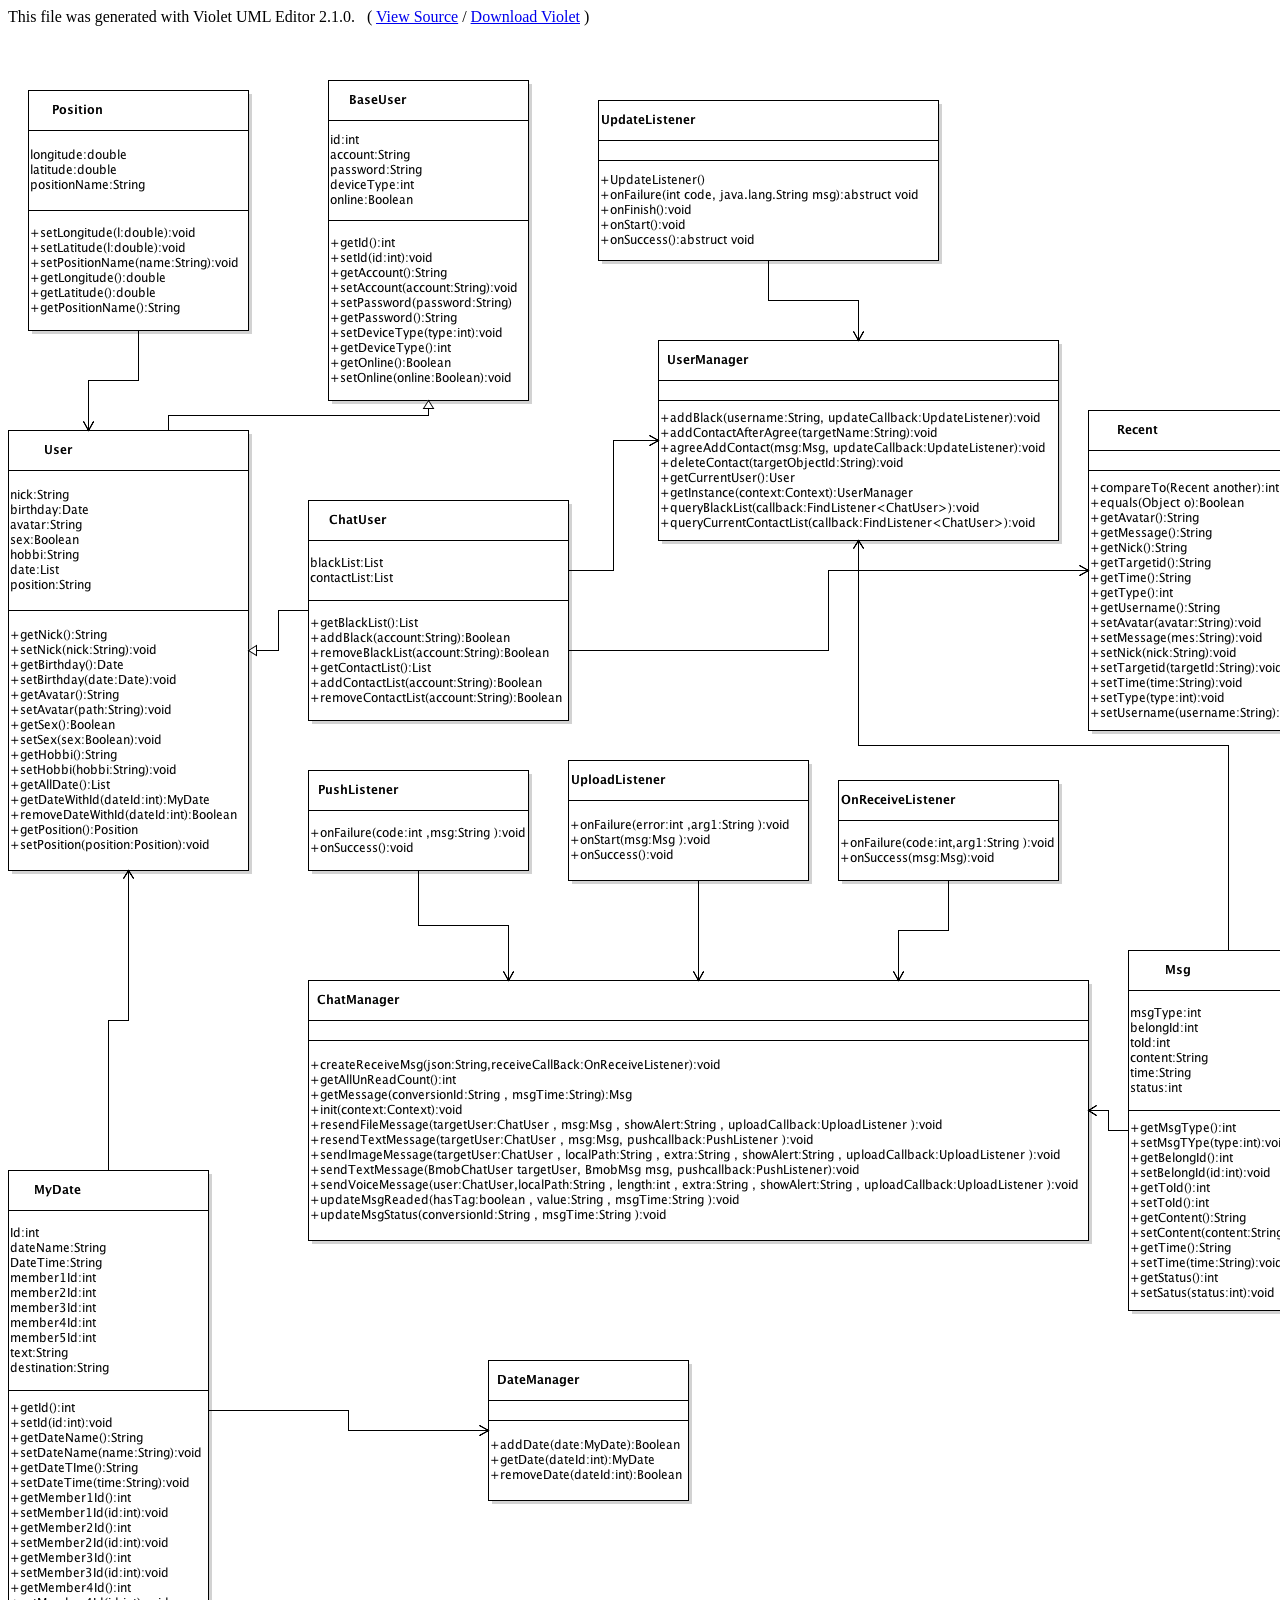
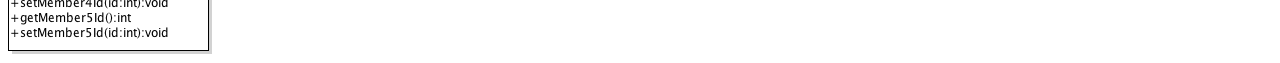
<file: doc of project/软件开发实践类图.class.violet.html>
<HTML>
<HEAD>
<META name="description"
	content="Violet UML Editor cross format document" />
<META name="keywords" content="Violet, UML" />
<META charset="UTF-8" />
<SCRIPT type="text/javascript">
	function switchVisibility() {
		var obj = document.getElementById("content");
		obj.style.display = (obj.style.display == "block") ? "none" : "block";
	}
</SCRIPT>
</HEAD>
<BODY>
	This file was generated with Violet UML Editor 2.1.0.
	&nbsp;&nbsp;(&nbsp;<A href=# onclick="switchVisibility()">View Source</A>&nbsp;/&nbsp;<A href="http://sourceforge.net/projects/violet/files/violetumleditor/" target="_blank">Download Violet</A>&nbsp;)
	<BR />
	<BR />
	<SCRIPT id="content" type="text/xml"><![CDATA[<ClassDiagramGraph id="1">
  <nodes id="2">
    <ClassNode id="3">
      <children id="4"/>
      <location class="Point2D.Double" id="5" x="380.0" y="10.0"/>
      <id id="6" value="8d531695-c6f9-4bfd-b2e4-ebd930ab6e94"/>
      <revision>1</revision>
      <backgroundColor id="7">
        <red>255</red>
        <green>255</green>
        <blue>255</blue>
        <alpha>255</alpha>
      </backgroundColor>
      <borderColor id="8">
        <red>0</red>
        <green>0</green>
        <blue>0</blue>
        <alpha>255</alpha>
      </borderColor>
      <textColor reference="8"/>
      <name id="9" justification="1" size="3" underlined="false">
        <text>BaseUser</text>
      </name>
      <attributes id="10" justification="0" size="4" underlined="false">
        <text>id:int
account:String
password:String
deviceType:int
online:Boolean
</text>
      </attributes>
      <methods id="11" justification="0" size="4" underlined="false">
        <text>+getId():int
+setId(id:int):void
+getAccount():String
+setAccount(account:String):void
+setPassword(password:String)
+getPassword():String
+setDeviceType(type:int):void
+getDeviceType():int
+getOnline():Boolean
+setOnline(online:Boolean):void</text>
      </methods>
    </ClassNode>
    <ClassNode id="12">
      <children id="13"/>
      <location class="Point2D.Double" id="14" x="60.0" y="360.0"/>
      <id id="15" value="09a8fe24-6fc8-4609-826c-67dd2d1800a1"/>
      <revision>1</revision>
      <backgroundColor reference="7"/>
      <borderColor reference="8"/>
      <textColor reference="8"/>
      <name id="16" justification="1" size="3" underlined="false">
        <text>User</text>
      </name>
      <attributes id="17" justification="0" size="4" underlined="false">
        <text>nick:String
birthday:Date
avatar:String
sex:Boolean
hobbi:String
date:List
position:String</text>
      </attributes>
      <methods id="18" justification="0" size="4" underlined="false">
        <text>+getNick():String
+setNick(nick:String):void
+getBirthday():Date
+setBirthday(date:Date):void
+getAvatar():String
+setAvatar(path:String):void
+getSex():Boolean
+setSex(sex:Boolean):void
+getHobbi():String
+setHobbi(hobbi:String):void
+getAllDate():List
+getDateWithId(dateId:int):MyDate
+removeDateWithId(dateId:int):Boolean
+getPosition():Position
+setPosition(position:Position):void</text>
      </methods>
    </ClassNode>
    <ClassNode id="19">
      <children id="20"/>
      <location class="Point2D.Double" id="21" x="360.0" y="430.0"/>
      <id id="22" value="ece5af74-f679-47a9-85d9-6662f256f8b7"/>
      <revision>1</revision>
      <backgroundColor reference="7"/>
      <borderColor reference="8"/>
      <textColor reference="8"/>
      <name id="23" justification="1" size="3" underlined="false">
        <text>ChatUser</text>
      </name>
      <attributes id="24" justification="0" size="4" underlined="false">
        <text>blackList:List
contactList:List</text>
      </attributes>
      <methods id="25" justification="0" size="4" underlined="false">
        <text>+getBlackList():List
+addBlack(account:String):Boolean
+removeBlackList(account:String):Boolean
+getContactList():List
+addContactList(account:String):Boolean
+removeContactList(account:String):Boolean</text>
      </methods>
    </ClassNode>
    <ClassNode id="26">
      <children id="27"/>
      <location class="Point2D.Double" id="28" x="710.0" y="270.0"/>
      <id id="29" value="9ecbf16e-8c7e-4668-baac-edf7aff35974"/>
      <revision>1</revision>
      <backgroundColor reference="7"/>
      <borderColor reference="8"/>
      <textColor reference="8"/>
      <name id="30" justification="1" size="3" underlined="false">
        <text>UserManager</text>
      </name>
      <attributes id="31" justification="0" size="4" underlined="false">
        <text></text>
      </attributes>
      <methods id="32" justification="0" size="4" underlined="false">
        <text>+addBlack(username:String, updateCallback:UpdateListener):void
+addContactAfterAgree(targetName:String):void
+agreeAddContact(msg:Msg, updateCallback:UpdateListener):void
+deleteContact(targetObjectId:String):void
+getCurrentUser():User
+getInstance(context:Context):UserManager
+queryBlackList(callback:FindListener&lt;ChatUser&gt;):void
+queryCurrentContactList(callback:FindListener&lt;ChatUser&gt;):void </text>
      </methods>
    </ClassNode>
    <ClassNode id="33">
      <children id="34"/>
      <location class="Point2D.Double" id="35" x="650.0" y="30.0"/>
      <id id="36" value="2fbfc66e-a926-409c-b482-a8edcfc5af36"/>
      <revision>1</revision>
      <backgroundColor reference="7"/>
      <borderColor reference="8"/>
      <textColor reference="8"/>
      <name id="37" justification="1" size="3" underlined="false">
        <text>UpdateListener</text>
      </name>
      <attributes id="38" justification="0" size="4" underlined="false">
        <text></text>
      </attributes>
      <methods id="39" justification="0" size="4" underlined="false">
        <text>+UpdateListener() 
+onFailure(int code, java.lang.String msg):abstruct void
+onFinish():void
+onStart():void
+onSuccess():abstruct void</text>
      </methods>
    </ClassNode>
    <ClassNode id="40">
      <children id="41"/>
      <location class="Point2D.Double" id="42" x="1180.0" y="880.0"/>
      <id id="43" value="92cb54b0-918b-4ffe-a277-0e25599bce79"/>
      <revision>1</revision>
      <backgroundColor reference="7"/>
      <borderColor reference="8"/>
      <textColor reference="8"/>
      <name id="44" justification="1" size="3" underlined="false">
        <text>Msg</text>
      </name>
      <attributes id="45" justification="0" size="4" underlined="false">
        <text>msgType:int
belongId:int
toId:int
content:String
time:String
status:int
</text>
      </attributes>
      <methods id="46" justification="0" size="4" underlined="false">
        <text>+getMsgType():int
+setMsgTYpe(type:int):void
+getBelongId():int
+setBelongId(id:int):void
+getToId():int
+setToId():int
+getContent():String
+setContent(content:String):void
+getTime():String
+setTime(time:String):void
+getStatus():int
+setSatus(status:int):void</text>
      </methods>
    </ClassNode>
    <ClassNode id="47">
      <children id="48"/>
      <location class="Point2D.Double" id="49" x="1140.0" y="340.0"/>
      <id id="50" value="a4592d80-91e2-46d3-bf45-626e0e740acf"/>
      <revision>1</revision>
      <backgroundColor reference="7"/>
      <borderColor reference="8"/>
      <textColor reference="8"/>
      <name id="51" justification="1" size="3" underlined="false">
        <text>Recent</text>
      </name>
      <attributes id="52" justification="0" size="4" underlined="false">
        <text></text>
      </attributes>
      <methods id="53" justification="0" size="4" underlined="false">
        <text>+compareTo(Recent another):int
+equals(Object o):Boolean
+getAvatar():String
+getMessage():String
+getNick():String
+getTargetid():String
+getTime():String
+getType():int
+getUsername():String
+setAvatar(avatar:String):void
+setMessage(mes:String):void
+setNick(nick:String):void
+setTargetid(targetId:String):void
+setTime(time:String):void
+setType(type:int):void
+setUsername(username:String):void</text>
      </methods>
    </ClassNode>
    <ClassNode id="54">
      <children id="55"/>
      <location class="Point2D.Double" id="56" x="360.0" y="910.0"/>
      <id id="57" value="b1eed382-747d-49b2-b563-fa41f1964d78"/>
      <revision>1</revision>
      <backgroundColor reference="7"/>
      <borderColor reference="8"/>
      <textColor reference="8"/>
      <name id="58" justification="1" size="3" underlined="false">
        <text>ChatManager</text>
      </name>
      <attributes id="59" justification="0" size="4" underlined="false">
        <text></text>
      </attributes>
      <methods id="60" justification="0" size="4" underlined="false">
        <text>+createReceiveMsg(json:String,receiveCallBack:OnReceiveListener):void 
+getAllUnReadCount():int
+getMessage(conversionId:String , msgTime:String):Msg
+init(context:Context):void
+resendFileMessage(targetUser:ChatUser , msg:Msg , showAlert:String , uploadCallback:UploadListener ):void
+resendTextMessage(targetUser:ChatUser , msg:Msg, pushcallback:PushListener ):void
+sendImageMessage(targetUser:ChatUser , localPath:String , extra:String , showAlert:String , uploadCallback:UploadListener ):void
+sendTextMessage(BmobChatUser targetUser, BmobMsg msg, pushcallback:PushListener):void
+sendVoiceMessage(user:ChatUser,localPath:String , length:int , extra:String , showAlert:String , uploadCallback:UploadListener ):void
+updateMsgReaded(hasTag:boolean , value:String , msgTime:String ):void
+updateMsgStatus(conversionId:String , msgTime:String ):void   </text>
      </methods>
    </ClassNode>
    <InterfaceNode id="61">
      <children id="62"/>
      <location class="Point2D.Double" id="63" x="890.0" y="710.0"/>
      <id id="64" value="adc3df37-b824-43ea-b436-b8565940f612"/>
      <revision>1</revision>
      <backgroundColor reference="7"/>
      <borderColor reference="8"/>
      <textColor reference="8"/>
      <name id="65" justification="1" size="3" underlined="false">
        <text>OnReceiveListener</text>
      </name>
      <methods id="66" justification="0" size="4" underlined="false">
        <text>+onFailure(code:int,arg1:String ):void
+onSuccess(msg:Msg):void</text>
      </methods>
    </InterfaceNode>
    <InterfaceNode id="67">
      <children id="68"/>
      <location class="Point2D.Double" id="69" x="620.0" y="690.0"/>
      <id id="70" value="5acb9edf-26ee-4c45-a720-c5f99765e99c"/>
      <revision>1</revision>
      <backgroundColor reference="7"/>
      <borderColor reference="8"/>
      <textColor reference="8"/>
      <name id="71" justification="1" size="3" underlined="false">
        <text>UploadListener</text>
      </name>
      <methods id="72" justification="0" size="4" underlined="false">
        <text>+onFailure(error:int ,arg1:String ):void
+onStart(msg:Msg ):void
+onSuccess():void</text>
      </methods>
    </InterfaceNode>
    <InterfaceNode id="73">
      <children id="74"/>
      <location class="Point2D.Double" id="75" x="360.0" y="700.0"/>
      <id id="76" value="e930328f-ce61-4172-8617-6c8b45ad4349"/>
      <revision>1</revision>
      <backgroundColor reference="7"/>
      <borderColor reference="8"/>
      <textColor reference="8"/>
      <name id="77" justification="1" size="3" underlined="false">
        <text>PushListener</text>
      </name>
      <methods id="78" justification="0" size="4" underlined="false">
        <text>+onFailure(code:int ,msg:String ):void
+onSuccess():void</text>
      </methods>
    </InterfaceNode>
    <ClassNode id="79">
      <children id="80"/>
      <location class="Point2D.Double" id="81" x="60.0" y="1100.0"/>
      <id id="82" value="9f4c3c1d-336a-4a93-929e-2871f5beee6b"/>
      <revision>1</revision>
      <backgroundColor reference="7"/>
      <borderColor reference="8"/>
      <textColor reference="8"/>
      <name id="83" justification="1" size="3" underlined="false">
        <text>MyDate</text>
      </name>
      <attributes id="84" justification="0" size="4" underlined="false">
        <text>Id:int
dateName:String
DateTime:String
member1Id:int
member2Id:int
member3Id:int
member4Id:int
member5Id:int
text:String
destination:String</text>
      </attributes>
      <methods id="85" justification="0" size="4" underlined="false">
        <text>+getId():int
+setId(id:int):void
+getDateName():String
+setDateName(name:String):void
+getDateTIme():String
+setDateTime(time:String):void
+getMember1Id():int
+setMember1Id(id:int):void
+getMember2Id():int
+setMember2Id(id:int):void
+getMember3Id():int
+setMember3Id(id:int):void
+getMember4Id():int
+setMember4Id(id:int):void
+getMember5Id():int
+setMember5Id(id:int):void</text>
      </methods>
    </ClassNode>
    <ClassNode id="86">
      <children id="87"/>
      <location class="Point2D.Double" id="88" x="540.0" y="1290.0"/>
      <id id="89" value="6a9b6f2d-6d5e-4098-acf3-1a9da1420fbc"/>
      <revision>1</revision>
      <backgroundColor reference="7"/>
      <borderColor reference="8"/>
      <textColor reference="8"/>
      <name id="90" justification="1" size="3" underlined="false">
        <text>DateManager</text>
      </name>
      <attributes id="91" justification="0" size="4" underlined="false">
        <text></text>
      </attributes>
      <methods id="92" justification="0" size="4" underlined="false">
        <text>+addDate(date:MyDate):Boolean
+getDate(dateId:int):MyDate
+removeDate(dateId:int):Boolean</text>
      </methods>
    </ClassNode>
    <ClassNode id="93">
      <children id="94"/>
      <location class="Point2D.Double" id="95" x="80.0" y="20.0"/>
      <id id="96" value="bbf120be-db8f-46bb-a41e-ef60274ed55e"/>
      <revision>1</revision>
      <backgroundColor reference="7"/>
      <borderColor reference="8"/>
      <textColor reference="8"/>
      <name id="97" justification="1" size="3" underlined="false">
        <text>Position</text>
      </name>
      <attributes id="98" justification="0" size="4" underlined="false">
        <text>longitude:double
latitude:double
positionName:String</text>
      </attributes>
      <methods id="99" justification="0" size="4" underlined="false">
        <text>+setLongitude(l:double):void
+setLatitude(l:double):void
+setPositionName(name:String):void
+getLongitude():double
+getLatitude():double
+getPositionName():String</text>
      </methods>
    </ClassNode>
  </nodes>
  <edges id="100">
    <InheritanceEdge id="101">
      <start class="ClassNode" reference="12"/>
      <end class="ClassNode" reference="3"/>
      <startLocation class="Point2D.Double" id="102" x="160.0" y="20.0"/>
      <endLocation class="Point2D.Double" id="103" x="70.0" y="280.0"/>
      <transitionPoints id="104"/>
      <id id="105" value="4d64d95b-d780-490a-9b37-10f6ec537dc7"/>
      <revision>1</revision>
      <bentStyle name="AUTO"/>
      <startLabel></startLabel>
      <middleLabel></middleLabel>
      <endLabel></endLabel>
    </InheritanceEdge>
    <InheritanceEdge id="106">
      <start class="ClassNode" reference="19"/>
      <end class="ClassNode" reference="12"/>
      <startLocation class="Point2D.Double" id="107" x="30.0" y="90.0"/>
      <endLocation class="Point2D.Double" id="108" x="170.0" y="160.0"/>
      <transitionPoints id="109"/>
      <id id="110" value="d2d4f852-9019-44d7-9540-aef194fc2997"/>
      <revision>1</revision>
      <bentStyle name="AUTO"/>
      <startLabel></startLabel>
      <middleLabel></middleLabel>
      <endLabel></endLabel>
    </InheritanceEdge>
    <AssociationEdge id="111">
      <start class="ClassNode" reference="33"/>
      <end class="ClassNode" reference="26"/>
      <startLocation class="Point2D.Double" id="112" x="210.0" y="140.0"/>
      <endLocation class="Point2D.Double" id="113" x="180.0" y="50.0"/>
      <transitionPoints id="114"/>
      <id id="115" value="bddd2868-fb03-446c-b6cf-9b6411a6a05a"/>
      <revision>1</revision>
      <bentStyle name="AUTO"/>
      <startLabel></startLabel>
      <middleLabel></middleLabel>
      <endLabel></endLabel>
    </AssociationEdge>
    <AssociationEdge id="116">
      <start class="ClassNode" reference="19"/>
      <end class="ClassNode" reference="26"/>
      <startLocation class="Point2D.Double" id="117" x="210.0" y="20.0"/>
      <endLocation class="Point2D.Double" id="118" x="60.0" y="130.0"/>
      <transitionPoints id="119"/>
      <id id="120" value="dc8348c2-6e97-40e1-9445-f4efa78107d0"/>
      <revision>1</revision>
      <bentStyle name="AUTO"/>
      <startLabel></startLabel>
      <middleLabel></middleLabel>
      <endLabel></endLabel>
    </AssociationEdge>
    <AssociationEdge id="121">
      <start class="ClassNode" reference="40"/>
      <end class="ClassNode" reference="26"/>
      <startLocation class="Point2D.Double" id="122" x="90.0" y="200.0"/>
      <endLocation class="Point2D.Double" id="123" x="330.0" y="70.0"/>
      <transitionPoints id="124"/>
      <id id="125" value="5e6244fe-6d7d-4781-a893-2046a8510046"/>
      <revision>1</revision>
      <bentStyle name="AUTO"/>
      <startLabel></startLabel>
      <middleLabel></middleLabel>
      <endLabel></endLabel>
    </AssociationEdge>
    <AssociationEdge id="126">
      <start class="InterfaceNode" reference="61"/>
      <end class="ClassNode" reference="54"/>
      <startLocation class="Point2D.Double" id="127" x="190.0" y="20.0"/>
      <endLocation class="Point2D.Double" id="128" x="30.0" y="50.0"/>
      <transitionPoints id="129"/>
      <id id="130" value="9c50509e-59bd-4de6-9da2-789a52a63967"/>
      <revision>1</revision>
      <bentStyle name="AUTO"/>
      <startLabel></startLabel>
      <middleLabel></middleLabel>
      <endLabel></endLabel>
    </AssociationEdge>
    <AssociationEdge id="131">
      <start class="ClassNode" reference="40"/>
      <end class="ClassNode" reference="54"/>
      <startLocation class="Point2D.Double" id="132" x="60.0" y="290.0"/>
      <endLocation class="Point2D.Double" id="133" x="240.0" y="40.0"/>
      <transitionPoints id="134"/>
      <id id="135" value="a8cae841-08d2-4cdb-b0de-c8c8bc0f3b08"/>
      <revision>1</revision>
      <bentStyle name="AUTO"/>
      <startLabel></startLabel>
      <middleLabel></middleLabel>
      <endLabel></endLabel>
    </AssociationEdge>
    <AssociationEdge id="136">
      <start class="InterfaceNode" reference="67"/>
      <end class="ClassNode" reference="54"/>
      <startLocation class="Point2D.Double" id="137" x="170.0" y="60.0"/>
      <endLocation class="Point2D.Double" id="138" x="80.0" y="120.0"/>
      <transitionPoints id="139"/>
      <id id="140" value="92320765-c3b0-4ac0-b264-45ca2c585aed"/>
      <revision>1</revision>
      <bentStyle name="AUTO"/>
      <startLabel></startLabel>
      <middleLabel></middleLabel>
      <endLabel></endLabel>
    </AssociationEdge>
    <AssociationEdge id="141">
      <start class="InterfaceNode" reference="73"/>
      <end class="ClassNode" reference="54"/>
      <startLocation class="Point2D.Double" id="142" x="160.0" y="10.0"/>
      <endLocation class="Point2D.Double" id="143" x="210.0" y="130.0"/>
      <transitionPoints id="144"/>
      <id id="145" value="c69e2ddc-ebf6-4096-a634-5c41a12b22d4"/>
      <revision>1</revision>
      <bentStyle name="AUTO"/>
      <startLabel></startLabel>
      <middleLabel></middleLabel>
      <endLabel></endLabel>
    </AssociationEdge>
    <AssociationEdge id="146">
      <start class="ClassNode" reference="19"/>
      <end class="ClassNode" reference="47"/>
      <startLocation class="Point2D.Double" id="147" x="150.0" y="140.0"/>
      <endLocation class="Point2D.Double" id="148" x="20.0" y="290.0"/>
      <transitionPoints id="149"/>
      <id id="150" value="0657a6f0-51e0-4006-8a39-9a7e66945b68"/>
      <revision>1</revision>
      <bentStyle name="AUTO"/>
      <startLabel></startLabel>
      <middleLabel></middleLabel>
      <endLabel></endLabel>
    </AssociationEdge>
    <AssociationEdge id="151">
      <start class="ClassNode" reference="79"/>
      <end class="ClassNode" reference="12"/>
      <startLocation class="Point2D.Double" id="152" x="90.0" y="70.0"/>
      <endLocation class="Point2D.Double" id="153" x="80.0" y="260.0"/>
      <transitionPoints id="154"/>
      <id id="155" value="4dce215b-a780-40a3-a874-9855a4012d21"/>
      <revision>1</revision>
      <bentStyle name="AUTO"/>
      <startLabel></startLabel>
      <middleLabel></middleLabel>
      <endLabel></endLabel>
    </AssociationEdge>
    <AssociationEdge id="156">
      <start class="ClassNode" reference="93"/>
      <end class="ClassNode" reference="12"/>
      <startLocation class="Point2D.Double" id="157" x="50.0" y="190.0"/>
      <endLocation class="Point2D.Double" id="158" x="60.0" y="50.0"/>
      <transitionPoints id="159"/>
      <id id="160" value="a951355a-f46b-480d-b11d-38ceb8a793d7"/>
      <revision>1</revision>
      <bentStyle name="AUTO"/>
      <startLabel></startLabel>
      <middleLabel></middleLabel>
      <endLabel></endLabel>
    </AssociationEdge>
    <AssociationEdge id="161">
      <start class="ClassNode" reference="79"/>
      <end class="ClassNode" reference="86"/>
      <startLocation class="Point2D.Double" id="162" x="90.0" y="270.0"/>
      <endLocation class="Point2D.Double" id="163" x="90.0" y="80.0"/>
      <transitionPoints id="164"/>
      <id id="165" value="20cc633f-5450-46c7-add0-1c651a023cf8"/>
      <revision>1</revision>
      <bentStyle name="AUTO"/>
      <startLabel></startLabel>
      <middleLabel></middleLabel>
      <endLabel></endLabel>
    </AssociationEdge>
  </edges>
</ClassDiagramGraph>]]></SCRIPT>
	<BR />
	<BR />
	<IMG alt="embedded diagram image" src="[data-uri]" />
</BODY>
</HTML>
</file>
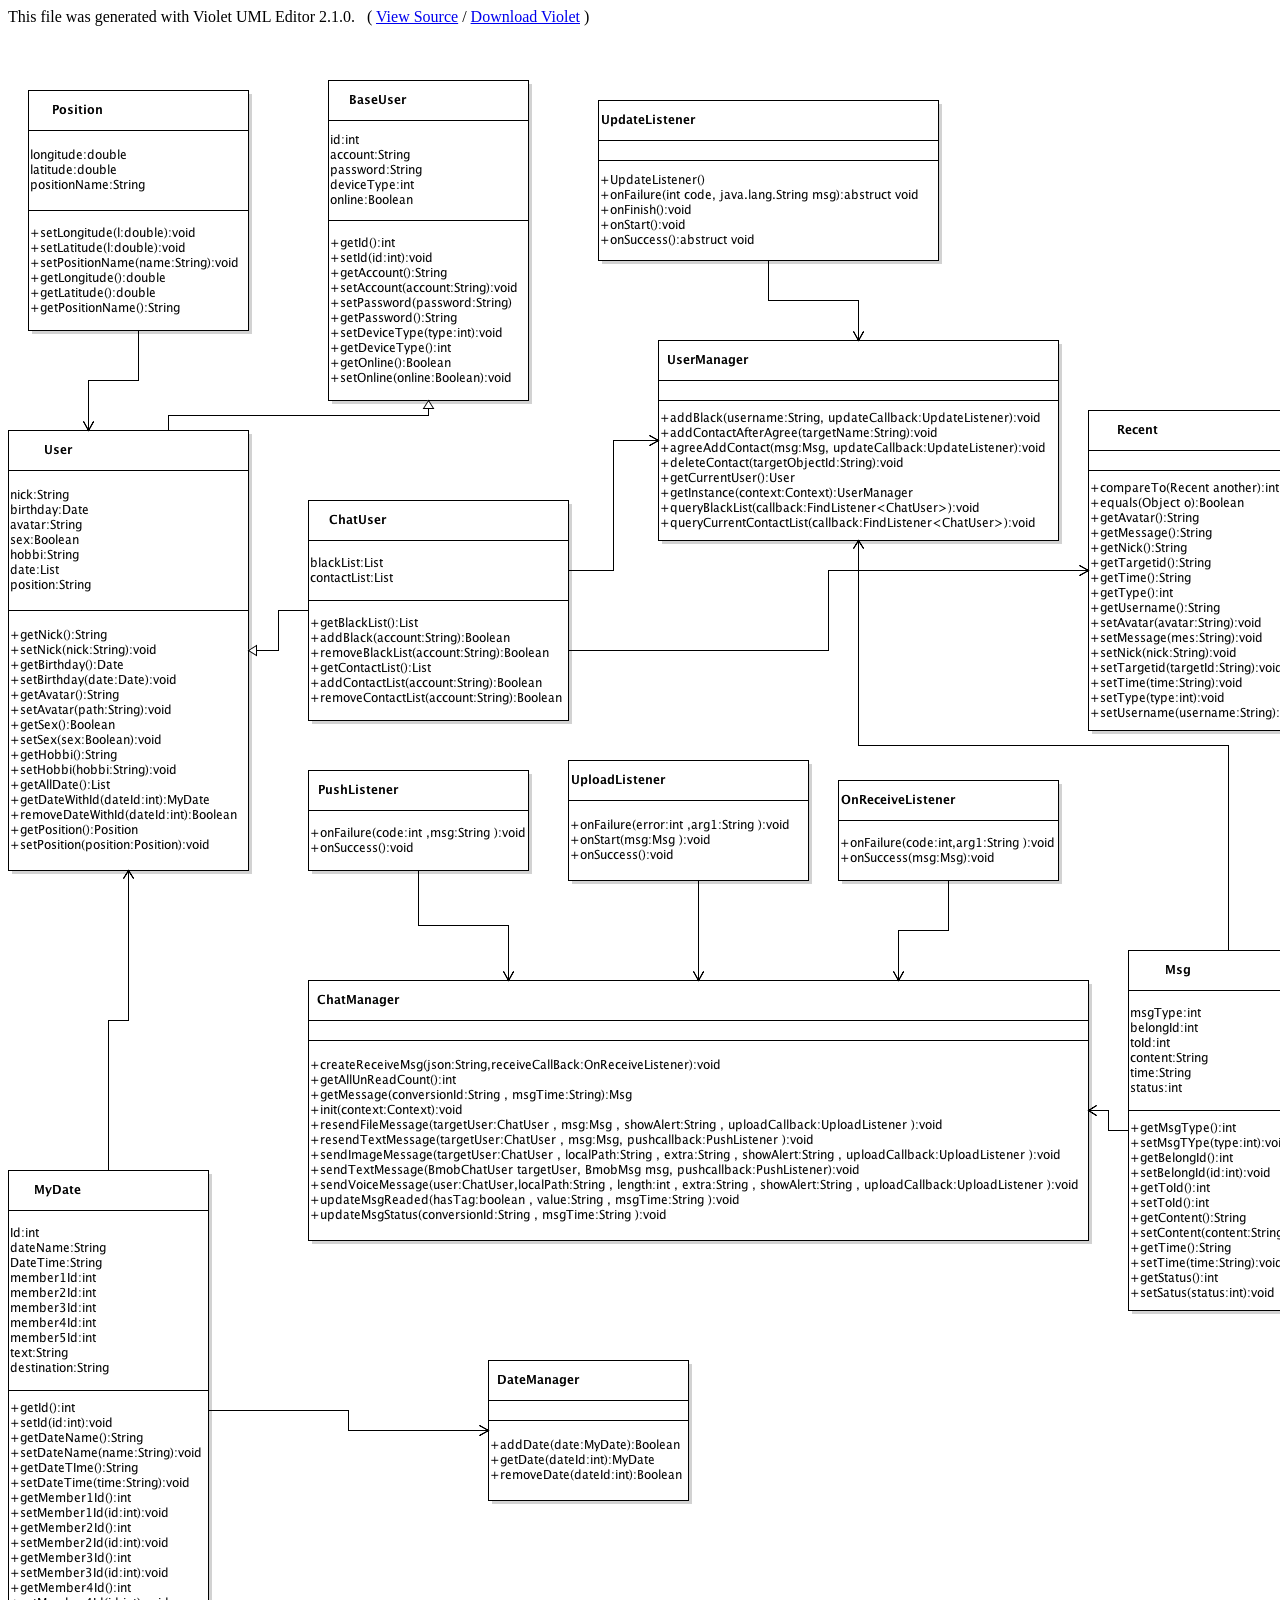
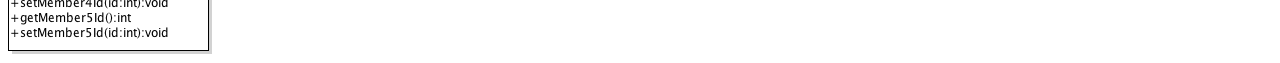
<file: doc of project/需求评审/软件开发实践类图.class.violet.html>
<HTML>
<HEAD>
<META name="description"
	content="Violet UML Editor cross format document" />
<META name="keywords" content="Violet, UML" />
<META charset="UTF-8" />
<SCRIPT type="text/javascript">
	function switchVisibility() {
		var obj = document.getElementById("content");
		obj.style.display = (obj.style.display == "block") ? "none" : "block";
	}
</SCRIPT>
</HEAD>
<BODY>
	This file was generated with Violet UML Editor 2.1.0.
	&nbsp;&nbsp;(&nbsp;<A href=# onclick="switchVisibility()">View Source</A>&nbsp;/&nbsp;<A href="http://sourceforge.net/projects/violet/files/violetumleditor/" target="_blank">Download Violet</A>&nbsp;)
	<BR />
	<BR />
	<SCRIPT id="content" type="text/xml"><![CDATA[<ClassDiagramGraph id="1">
  <nodes id="2">
    <ClassNode id="3">
      <children id="4"/>
      <location class="Point2D.Double" id="5" x="380.0" y="10.0"/>
      <id id="6" value="8d531695-c6f9-4bfd-b2e4-ebd930ab6e94"/>
      <revision>1</revision>
      <backgroundColor id="7">
        <red>255</red>
        <green>255</green>
        <blue>255</blue>
        <alpha>255</alpha>
      </backgroundColor>
      <borderColor id="8">
        <red>0</red>
        <green>0</green>
        <blue>0</blue>
        <alpha>255</alpha>
      </borderColor>
      <textColor reference="8"/>
      <name id="9" justification="1" size="3" underlined="false">
        <text>BaseUser</text>
      </name>
      <attributes id="10" justification="0" size="4" underlined="false">
        <text>id:int
account:String
password:String
deviceType:int
online:Boolean
</text>
      </attributes>
      <methods id="11" justification="0" size="4" underlined="false">
        <text>+getId():int
+setId(id:int):void
+getAccount():String
+setAccount(account:String):void
+setPassword(password:String)
+getPassword():String
+setDeviceType(type:int):void
+getDeviceType():int
+getOnline():Boolean
+setOnline(online:Boolean):void</text>
      </methods>
    </ClassNode>
    <ClassNode id="12">
      <children id="13"/>
      <location class="Point2D.Double" id="14" x="60.0" y="360.0"/>
      <id id="15" value="09a8fe24-6fc8-4609-826c-67dd2d1800a1"/>
      <revision>1</revision>
      <backgroundColor reference="7"/>
      <borderColor reference="8"/>
      <textColor reference="8"/>
      <name id="16" justification="1" size="3" underlined="false">
        <text>User</text>
      </name>
      <attributes id="17" justification="0" size="4" underlined="false">
        <text>nick:String
birthday:Date
avatar:String
sex:Boolean
hobbi:String
date:List
position:String</text>
      </attributes>
      <methods id="18" justification="0" size="4" underlined="false">
        <text>+getNick():String
+setNick(nick:String):void
+getBirthday():Date
+setBirthday(date:Date):void
+getAvatar():String
+setAvatar(path:String):void
+getSex():Boolean
+setSex(sex:Boolean):void
+getHobbi():String
+setHobbi(hobbi:String):void
+getAllDate():List
+getDateWithId(dateId:int):MyDate
+removeDateWithId(dateId:int):Boolean
+getPosition():Position
+setPosition(position:Position):void</text>
      </methods>
    </ClassNode>
    <ClassNode id="19">
      <children id="20"/>
      <location class="Point2D.Double" id="21" x="360.0" y="430.0"/>
      <id id="22" value="ece5af74-f679-47a9-85d9-6662f256f8b7"/>
      <revision>1</revision>
      <backgroundColor reference="7"/>
      <borderColor reference="8"/>
      <textColor reference="8"/>
      <name id="23" justification="1" size="3" underlined="false">
        <text>ChatUser</text>
      </name>
      <attributes id="24" justification="0" size="4" underlined="false">
        <text>blackList:List
contactList:List</text>
      </attributes>
      <methods id="25" justification="0" size="4" underlined="false">
        <text>+getBlackList():List
+addBlack(account:String):Boolean
+removeBlackList(account:String):Boolean
+getContactList():List
+addContactList(account:String):Boolean
+removeContactList(account:String):Boolean</text>
      </methods>
    </ClassNode>
    <ClassNode id="26">
      <children id="27"/>
      <location class="Point2D.Double" id="28" x="710.0" y="270.0"/>
      <id id="29" value="9ecbf16e-8c7e-4668-baac-edf7aff35974"/>
      <revision>1</revision>
      <backgroundColor reference="7"/>
      <borderColor reference="8"/>
      <textColor reference="8"/>
      <name id="30" justification="1" size="3" underlined="false">
        <text>UserManager</text>
      </name>
      <attributes id="31" justification="0" size="4" underlined="false">
        <text></text>
      </attributes>
      <methods id="32" justification="0" size="4" underlined="false">
        <text>+addBlack(username:String, updateCallback:UpdateListener):void
+addContactAfterAgree(targetName:String):void
+agreeAddContact(msg:Msg, updateCallback:UpdateListener):void
+deleteContact(targetObjectId:String):void
+getCurrentUser():User
+getInstance(context:Context):UserManager
+queryBlackList(callback:FindListener&lt;ChatUser&gt;):void
+queryCurrentContactList(callback:FindListener&lt;ChatUser&gt;):void </text>
      </methods>
    </ClassNode>
    <ClassNode id="33">
      <children id="34"/>
      <location class="Point2D.Double" id="35" x="650.0" y="30.0"/>
      <id id="36" value="2fbfc66e-a926-409c-b482-a8edcfc5af36"/>
      <revision>1</revision>
      <backgroundColor reference="7"/>
      <borderColor reference="8"/>
      <textColor reference="8"/>
      <name id="37" justification="1" size="3" underlined="false">
        <text>UpdateListener</text>
      </name>
      <attributes id="38" justification="0" size="4" underlined="false">
        <text></text>
      </attributes>
      <methods id="39" justification="0" size="4" underlined="false">
        <text>+UpdateListener() 
+onFailure(int code, java.lang.String msg):abstruct void
+onFinish():void
+onStart():void
+onSuccess():abstruct void</text>
      </methods>
    </ClassNode>
    <ClassNode id="40">
      <children id="41"/>
      <location class="Point2D.Double" id="42" x="1180.0" y="880.0"/>
      <id id="43" value="92cb54b0-918b-4ffe-a277-0e25599bce79"/>
      <revision>1</revision>
      <backgroundColor reference="7"/>
      <borderColor reference="8"/>
      <textColor reference="8"/>
      <name id="44" justification="1" size="3" underlined="false">
        <text>Msg</text>
      </name>
      <attributes id="45" justification="0" size="4" underlined="false">
        <text>msgType:int
belongId:int
toId:int
content:String
time:String
status:int
</text>
      </attributes>
      <methods id="46" justification="0" size="4" underlined="false">
        <text>+getMsgType():int
+setMsgTYpe(type:int):void
+getBelongId():int
+setBelongId(id:int):void
+getToId():int
+setToId():int
+getContent():String
+setContent(content:String):void
+getTime():String
+setTime(time:String):void
+getStatus():int
+setSatus(status:int):void</text>
      </methods>
    </ClassNode>
    <ClassNode id="47">
      <children id="48"/>
      <location class="Point2D.Double" id="49" x="1140.0" y="340.0"/>
      <id id="50" value="a4592d80-91e2-46d3-bf45-626e0e740acf"/>
      <revision>1</revision>
      <backgroundColor reference="7"/>
      <borderColor reference="8"/>
      <textColor reference="8"/>
      <name id="51" justification="1" size="3" underlined="false">
        <text>Recent</text>
      </name>
      <attributes id="52" justification="0" size="4" underlined="false">
        <text></text>
      </attributes>
      <methods id="53" justification="0" size="4" underlined="false">
        <text>+compareTo(Recent another):int
+equals(Object o):Boolean
+getAvatar():String
+getMessage():String
+getNick():String
+getTargetid():String
+getTime():String
+getType():int
+getUsername():String
+setAvatar(avatar:String):void
+setMessage(mes:String):void
+setNick(nick:String):void
+setTargetid(targetId:String):void
+setTime(time:String):void
+setType(type:int):void
+setUsername(username:String):void</text>
      </methods>
    </ClassNode>
    <ClassNode id="54">
      <children id="55"/>
      <location class="Point2D.Double" id="56" x="360.0" y="910.0"/>
      <id id="57" value="b1eed382-747d-49b2-b563-fa41f1964d78"/>
      <revision>1</revision>
      <backgroundColor reference="7"/>
      <borderColor reference="8"/>
      <textColor reference="8"/>
      <name id="58" justification="1" size="3" underlined="false">
        <text>ChatManager</text>
      </name>
      <attributes id="59" justification="0" size="4" underlined="false">
        <text></text>
      </attributes>
      <methods id="60" justification="0" size="4" underlined="false">
        <text>+createReceiveMsg(json:String,receiveCallBack:OnReceiveListener):void 
+getAllUnReadCount():int
+getMessage(conversionId:String , msgTime:String):Msg
+init(context:Context):void
+resendFileMessage(targetUser:ChatUser , msg:Msg , showAlert:String , uploadCallback:UploadListener ):void
+resendTextMessage(targetUser:ChatUser , msg:Msg, pushcallback:PushListener ):void
+sendImageMessage(targetUser:ChatUser , localPath:String , extra:String , showAlert:String , uploadCallback:UploadListener ):void
+sendTextMessage(BmobChatUser targetUser, BmobMsg msg, pushcallback:PushListener):void
+sendVoiceMessage(user:ChatUser,localPath:String , length:int , extra:String , showAlert:String , uploadCallback:UploadListener ):void
+updateMsgReaded(hasTag:boolean , value:String , msgTime:String ):void
+updateMsgStatus(conversionId:String , msgTime:String ):void   </text>
      </methods>
    </ClassNode>
    <InterfaceNode id="61">
      <children id="62"/>
      <location class="Point2D.Double" id="63" x="890.0" y="710.0"/>
      <id id="64" value="adc3df37-b824-43ea-b436-b8565940f612"/>
      <revision>1</revision>
      <backgroundColor reference="7"/>
      <borderColor reference="8"/>
      <textColor reference="8"/>
      <name id="65" justification="1" size="3" underlined="false">
        <text>OnReceiveListener</text>
      </name>
      <methods id="66" justification="0" size="4" underlined="false">
        <text>+onFailure(code:int,arg1:String ):void
+onSuccess(msg:Msg):void</text>
      </methods>
    </InterfaceNode>
    <InterfaceNode id="67">
      <children id="68"/>
      <location class="Point2D.Double" id="69" x="620.0" y="690.0"/>
      <id id="70" value="5acb9edf-26ee-4c45-a720-c5f99765e99c"/>
      <revision>1</revision>
      <backgroundColor reference="7"/>
      <borderColor reference="8"/>
      <textColor reference="8"/>
      <name id="71" justification="1" size="3" underlined="false">
        <text>UploadListener</text>
      </name>
      <methods id="72" justification="0" size="4" underlined="false">
        <text>+onFailure(error:int ,arg1:String ):void
+onStart(msg:Msg ):void
+onSuccess():void</text>
      </methods>
    </InterfaceNode>
    <InterfaceNode id="73">
      <children id="74"/>
      <location class="Point2D.Double" id="75" x="360.0" y="700.0"/>
      <id id="76" value="e930328f-ce61-4172-8617-6c8b45ad4349"/>
      <revision>1</revision>
      <backgroundColor reference="7"/>
      <borderColor reference="8"/>
      <textColor reference="8"/>
      <name id="77" justification="1" size="3" underlined="false">
        <text>PushListener</text>
      </name>
      <methods id="78" justification="0" size="4" underlined="false">
        <text>+onFailure(code:int ,msg:String ):void
+onSuccess():void</text>
      </methods>
    </InterfaceNode>
    <ClassNode id="79">
      <children id="80"/>
      <location class="Point2D.Double" id="81" x="60.0" y="1100.0"/>
      <id id="82" value="9f4c3c1d-336a-4a93-929e-2871f5beee6b"/>
      <revision>1</revision>
      <backgroundColor reference="7"/>
      <borderColor reference="8"/>
      <textColor reference="8"/>
      <name id="83" justification="1" size="3" underlined="false">
        <text>MyDate</text>
      </name>
      <attributes id="84" justification="0" size="4" underlined="false">
        <text>Id:int
dateName:String
DateTime:String
member1Id:int
member2Id:int
member3Id:int
member4Id:int
member5Id:int
text:String
destination:String</text>
      </attributes>
      <methods id="85" justification="0" size="4" underlined="false">
        <text>+getId():int
+setId(id:int):void
+getDateName():String
+setDateName(name:String):void
+getDateTIme():String
+setDateTime(time:String):void
+getMember1Id():int
+setMember1Id(id:int):void
+getMember2Id():int
+setMember2Id(id:int):void
+getMember3Id():int
+setMember3Id(id:int):void
+getMember4Id():int
+setMember4Id(id:int):void
+getMember5Id():int
+setMember5Id(id:int):void</text>
      </methods>
    </ClassNode>
    <ClassNode id="86">
      <children id="87"/>
      <location class="Point2D.Double" id="88" x="540.0" y="1290.0"/>
      <id id="89" value="6a9b6f2d-6d5e-4098-acf3-1a9da1420fbc"/>
      <revision>1</revision>
      <backgroundColor reference="7"/>
      <borderColor reference="8"/>
      <textColor reference="8"/>
      <name id="90" justification="1" size="3" underlined="false">
        <text>DateManager</text>
      </name>
      <attributes id="91" justification="0" size="4" underlined="false">
        <text></text>
      </attributes>
      <methods id="92" justification="0" size="4" underlined="false">
        <text>+addDate(date:MyDate):Boolean
+getDate(dateId:int):MyDate
+removeDate(dateId:int):Boolean</text>
      </methods>
    </ClassNode>
    <ClassNode id="93">
      <children id="94"/>
      <location class="Point2D.Double" id="95" x="80.0" y="20.0"/>
      <id id="96" value="bbf120be-db8f-46bb-a41e-ef60274ed55e"/>
      <revision>1</revision>
      <backgroundColor reference="7"/>
      <borderColor reference="8"/>
      <textColor reference="8"/>
      <name id="97" justification="1" size="3" underlined="false">
        <text>Position</text>
      </name>
      <attributes id="98" justification="0" size="4" underlined="false">
        <text>longitude:double
latitude:double
positionName:String</text>
      </attributes>
      <methods id="99" justification="0" size="4" underlined="false">
        <text>+setLongitude(l:double):void
+setLatitude(l:double):void
+setPositionName(name:String):void
+getLongitude():double
+getLatitude():double
+getPositionName():String</text>
      </methods>
    </ClassNode>
  </nodes>
  <edges id="100">
    <InheritanceEdge id="101">
      <start class="ClassNode" reference="12"/>
      <end class="ClassNode" reference="3"/>
      <startLocation class="Point2D.Double" id="102" x="160.0" y="20.0"/>
      <endLocation class="Point2D.Double" id="103" x="70.0" y="280.0"/>
      <transitionPoints id="104"/>
      <id id="105" value="4d64d95b-d780-490a-9b37-10f6ec537dc7"/>
      <revision>1</revision>
      <bentStyle name="AUTO"/>
      <startLabel></startLabel>
      <middleLabel></middleLabel>
      <endLabel></endLabel>
    </InheritanceEdge>
    <InheritanceEdge id="106">
      <start class="ClassNode" reference="19"/>
      <end class="ClassNode" reference="12"/>
      <startLocation class="Point2D.Double" id="107" x="30.0" y="90.0"/>
      <endLocation class="Point2D.Double" id="108" x="170.0" y="160.0"/>
      <transitionPoints id="109"/>
      <id id="110" value="d2d4f852-9019-44d7-9540-aef194fc2997"/>
      <revision>1</revision>
      <bentStyle name="AUTO"/>
      <startLabel></startLabel>
      <middleLabel></middleLabel>
      <endLabel></endLabel>
    </InheritanceEdge>
    <AssociationEdge id="111">
      <start class="ClassNode" reference="33"/>
      <end class="ClassNode" reference="26"/>
      <startLocation class="Point2D.Double" id="112" x="210.0" y="140.0"/>
      <endLocation class="Point2D.Double" id="113" x="180.0" y="50.0"/>
      <transitionPoints id="114"/>
      <id id="115" value="bddd2868-fb03-446c-b6cf-9b6411a6a05a"/>
      <revision>1</revision>
      <bentStyle name="AUTO"/>
      <startLabel></startLabel>
      <middleLabel></middleLabel>
      <endLabel></endLabel>
    </AssociationEdge>
    <AssociationEdge id="116">
      <start class="ClassNode" reference="19"/>
      <end class="ClassNode" reference="26"/>
      <startLocation class="Point2D.Double" id="117" x="210.0" y="20.0"/>
      <endLocation class="Point2D.Double" id="118" x="60.0" y="130.0"/>
      <transitionPoints id="119"/>
      <id id="120" value="dc8348c2-6e97-40e1-9445-f4efa78107d0"/>
      <revision>1</revision>
      <bentStyle name="AUTO"/>
      <startLabel></startLabel>
      <middleLabel></middleLabel>
      <endLabel></endLabel>
    </AssociationEdge>
    <AssociationEdge id="121">
      <start class="ClassNode" reference="40"/>
      <end class="ClassNode" reference="26"/>
      <startLocation class="Point2D.Double" id="122" x="90.0" y="200.0"/>
      <endLocation class="Point2D.Double" id="123" x="330.0" y="70.0"/>
      <transitionPoints id="124"/>
      <id id="125" value="5e6244fe-6d7d-4781-a893-2046a8510046"/>
      <revision>1</revision>
      <bentStyle name="AUTO"/>
      <startLabel></startLabel>
      <middleLabel></middleLabel>
      <endLabel></endLabel>
    </AssociationEdge>
    <AssociationEdge id="126">
      <start class="InterfaceNode" reference="61"/>
      <end class="ClassNode" reference="54"/>
      <startLocation class="Point2D.Double" id="127" x="190.0" y="20.0"/>
      <endLocation class="Point2D.Double" id="128" x="30.0" y="50.0"/>
      <transitionPoints id="129"/>
      <id id="130" value="9c50509e-59bd-4de6-9da2-789a52a63967"/>
      <revision>1</revision>
      <bentStyle name="AUTO"/>
      <startLabel></startLabel>
      <middleLabel></middleLabel>
      <endLabel></endLabel>
    </AssociationEdge>
    <AssociationEdge id="131">
      <start class="ClassNode" reference="40"/>
      <end class="ClassNode" reference="54"/>
      <startLocation class="Point2D.Double" id="132" x="60.0" y="290.0"/>
      <endLocation class="Point2D.Double" id="133" x="240.0" y="40.0"/>
      <transitionPoints id="134"/>
      <id id="135" value="a8cae841-08d2-4cdb-b0de-c8c8bc0f3b08"/>
      <revision>1</revision>
      <bentStyle name="AUTO"/>
      <startLabel></startLabel>
      <middleLabel></middleLabel>
      <endLabel></endLabel>
    </AssociationEdge>
    <AssociationEdge id="136">
      <start class="InterfaceNode" reference="67"/>
      <end class="ClassNode" reference="54"/>
      <startLocation class="Point2D.Double" id="137" x="170.0" y="60.0"/>
      <endLocation class="Point2D.Double" id="138" x="80.0" y="120.0"/>
      <transitionPoints id="139"/>
      <id id="140" value="92320765-c3b0-4ac0-b264-45ca2c585aed"/>
      <revision>1</revision>
      <bentStyle name="AUTO"/>
      <startLabel></startLabel>
      <middleLabel></middleLabel>
      <endLabel></endLabel>
    </AssociationEdge>
    <AssociationEdge id="141">
      <start class="InterfaceNode" reference="73"/>
      <end class="ClassNode" reference="54"/>
      <startLocation class="Point2D.Double" id="142" x="160.0" y="10.0"/>
      <endLocation class="Point2D.Double" id="143" x="210.0" y="130.0"/>
      <transitionPoints id="144"/>
      <id id="145" value="c69e2ddc-ebf6-4096-a634-5c41a12b22d4"/>
      <revision>1</revision>
      <bentStyle name="AUTO"/>
      <startLabel></startLabel>
      <middleLabel></middleLabel>
      <endLabel></endLabel>
    </AssociationEdge>
    <AssociationEdge id="146">
      <start class="ClassNode" reference="19"/>
      <end class="ClassNode" reference="47"/>
      <startLocation class="Point2D.Double" id="147" x="150.0" y="140.0"/>
      <endLocation class="Point2D.Double" id="148" x="20.0" y="290.0"/>
      <transitionPoints id="149"/>
      <id id="150" value="0657a6f0-51e0-4006-8a39-9a7e66945b68"/>
      <revision>1</revision>
      <bentStyle name="AUTO"/>
      <startLabel></startLabel>
      <middleLabel></middleLabel>
      <endLabel></endLabel>
    </AssociationEdge>
    <AssociationEdge id="151">
      <start class="ClassNode" reference="79"/>
      <end class="ClassNode" reference="12"/>
      <startLocation class="Point2D.Double" id="152" x="90.0" y="70.0"/>
      <endLocation class="Point2D.Double" id="153" x="80.0" y="260.0"/>
      <transitionPoints id="154"/>
      <id id="155" value="4dce215b-a780-40a3-a874-9855a4012d21"/>
      <revision>1</revision>
      <bentStyle name="AUTO"/>
      <startLabel></startLabel>
      <middleLabel></middleLabel>
      <endLabel></endLabel>
    </AssociationEdge>
    <AssociationEdge id="156">
      <start class="ClassNode" reference="93"/>
      <end class="ClassNode" reference="12"/>
      <startLocation class="Point2D.Double" id="157" x="50.0" y="190.0"/>
      <endLocation class="Point2D.Double" id="158" x="60.0" y="50.0"/>
      <transitionPoints id="159"/>
      <id id="160" value="a951355a-f46b-480d-b11d-38ceb8a793d7"/>
      <revision>1</revision>
      <bentStyle name="AUTO"/>
      <startLabel></startLabel>
      <middleLabel></middleLabel>
      <endLabel></endLabel>
    </AssociationEdge>
    <AssociationEdge id="161">
      <start class="ClassNode" reference="79"/>
      <end class="ClassNode" reference="86"/>
      <startLocation class="Point2D.Double" id="162" x="90.0" y="270.0"/>
      <endLocation class="Point2D.Double" id="163" x="90.0" y="80.0"/>
      <transitionPoints id="164"/>
      <id id="165" value="20cc633f-5450-46c7-add0-1c651a023cf8"/>
      <revision>1</revision>
      <bentStyle name="AUTO"/>
      <startLabel></startLabel>
      <middleLabel></middleLabel>
      <endLabel></endLabel>
    </AssociationEdge>
  </edges>
</ClassDiagramGraph>]]></SCRIPT>
	<BR />
	<BR />
	<IMG alt="embedded diagram image" src="[data-uri]" />
</BODY>
</HTML>
</file>
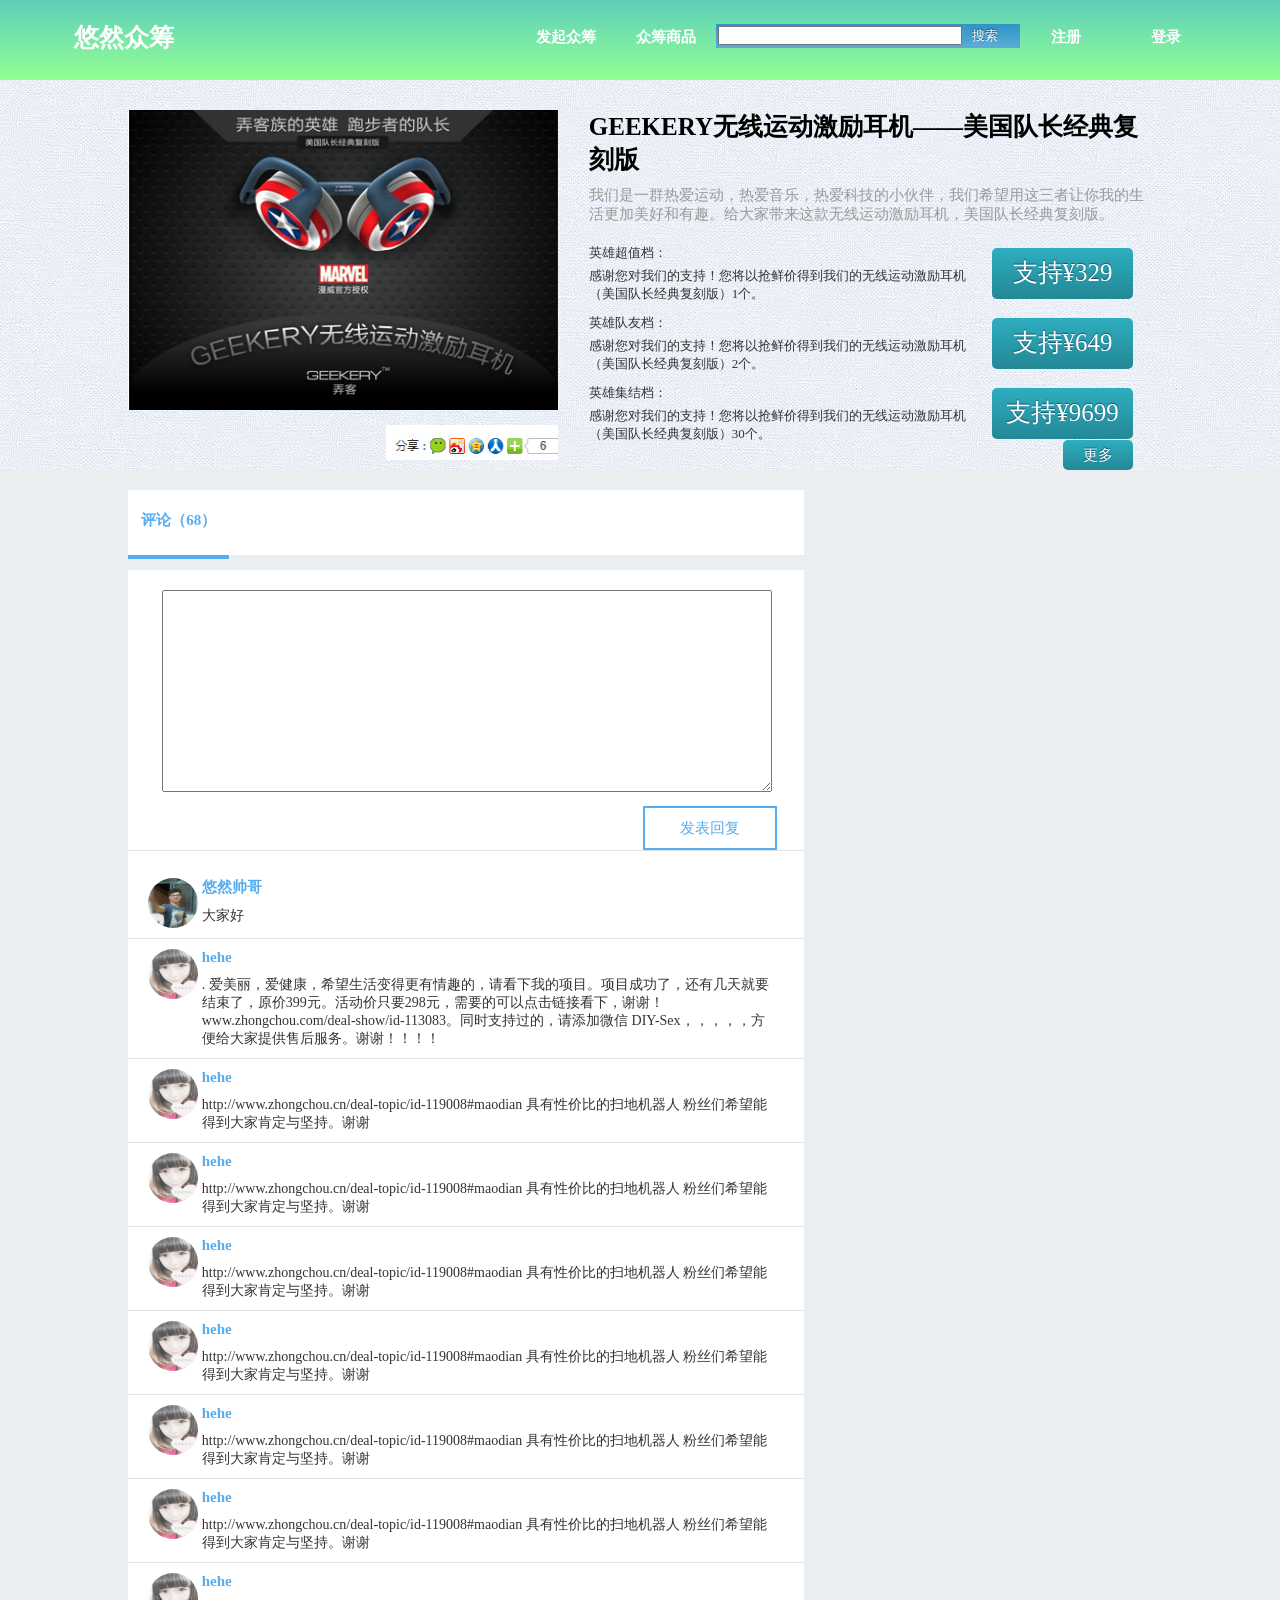
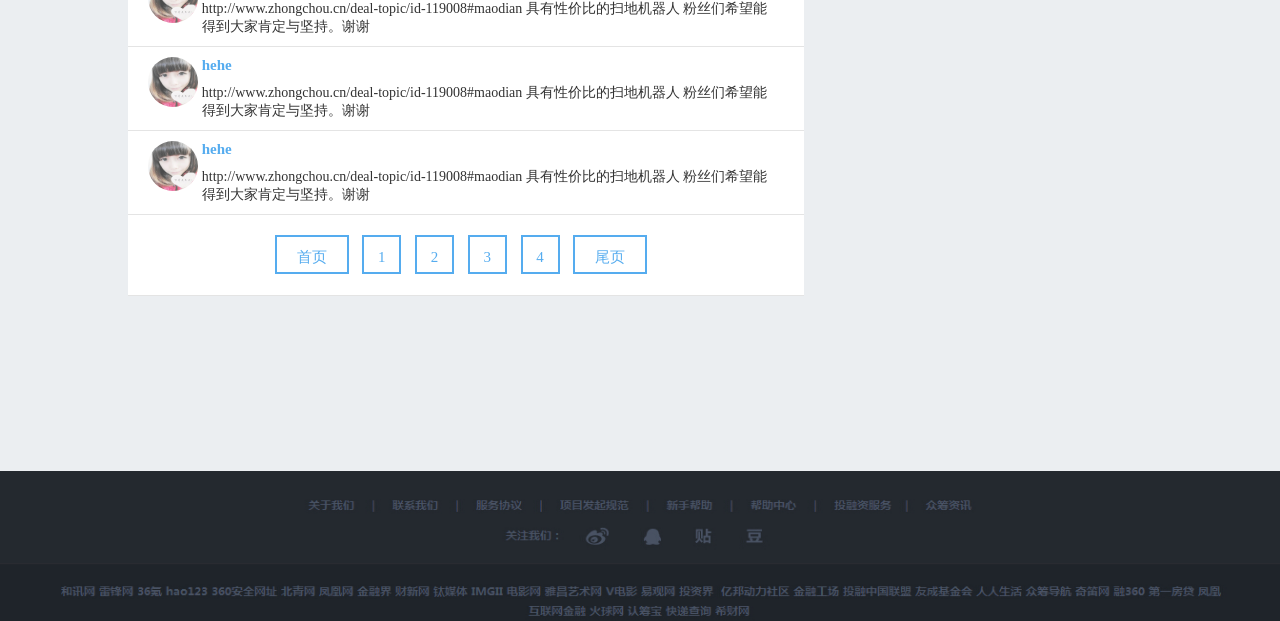
<file: YueBa/yonghu/templates/yonghu/goods.html>
﻿<!DOCTYPE html>
<html>
<head>
<link rel="stylesheet" type="text/css" href="css/main.css"/>
<meta name="viewport" content="width=device-width, initial-scale=1.0"> 
<meta name="description" content="Login and Registration Form with HTML5 and CSS3" />
<meta name="keywords" content="html5, css3, form, switch, animation, :target, pseudo-class" />
<meta name="author" content="Codrops" />
<link rel="shortcut icon" href="../favicon.ico"> 
<link rel="stylesheet" type="text/css" href="css/demo.css" />
<link rel="stylesheet" type="text/css" href="css/style.css" />
<link rel="stylesheet" type="text/css" href="css/animate-custom.css" />
<meta  http-equiv="Content-Type" content="text/html; charset=utf-8" />
<script type="text/javascript" src="js/main.js"></script>
<script type="text/javascript" src="js/jquery-2.1.1.min.js"></script>
</head>
<body>
	<div id="regisAndlogin">
					<a href="javascript:void(0);" onclick="change();"><img src="images/back.png"/></a>
		    		<a class="hiddenanchor" id="toregister"></a>
                    <a class="hiddenanchor" id="tologin"></a>
                    <div id="wrapper">
                        <div id="login" class="animate form">
                            <form  action="mysuperscript.php" autocomplete="on"> 
                                <h1>登陆</h1> 
                                <p> 
                                    <label for="username" class="uname" data-icon="u" >用户名</label>
                                    <input id="username" name="username" required="required" type="text" style="padding: 10px 5px 10px 32px;"/>
                                </p>
                                <p> 
                                    <label for="password" class="youpasswd" data-icon="p">账号密码</label>
                                    <input id="password" name="password" required="required" type="password" style="padding: 10px 5px 10px 32px;"/> 
                                </p>
                                <p class="keeplogin"> 
									<input type="checkbox" name="loginkeeping" id="loginkeeping" value="loginkeeping" style="padding: 10px 5px 10px 32px;"/> 
									<label for="loginkeeping">记住密码</label>
								</p>
                                <p class="login button"> 
                                    <input type="submit" value="登陆" /> 
								</p>
                                <p class="change_link">
									还没有账号?
									<a href="#toregister" class="to_register">注册</a>
								</p>
                            </form>
                        </div>

                        <div id="register" class="animate form">
                            <form  action="mysuperscript.php" autocomplete="on"> 
                                <h1> 注册 </h1> 
                                <p> 
                                    <label for="usernamesignup" class="uname" data-icon="u">你的用户名</label>
                                    <input id="usernamesignup" name="usernamesignup" required="required" type="text" style="padding: 10px 5px 10px 32px;"/>
                                </p>
                               
                                <p> 
                                    <label for="passwordsignup" class="youpasswd" data-icon="p">你的密码 </label>
                                    <input id="passwordsignup" name="passwordsignup" required="required" type="password" style="padding: 10px 5px 10px 32px;"/>
                                </p>
                                <p> 
                                    <label for="passwordsignup_confirm" class="youpasswd" data-icon="p">请确认密码 </label>
                                    <input id="passwordsignup_confirm" name="passwordsignup_confirm" required="required" type="password" style="padding: 10px 5px 10px 32px;"/>
                                </p>
                                <p class="signin button"> 
									<input type="submit" value="注册" /> 
								</p>
                                <p class="change_link">  
									已经有账号?
									<a href="#tologin" class="to_register"> 登陆 </a>
								</p>
                            </form>
                        </div>
						
                    </div>
                 
	</div>
	<div id="ttou">
	<div id="header" class="h1">
		<div class="logo">
			<a href="index.html">
				
				<div class="logo_font">悠然众筹</div>
			</a>
		</div>
		<div class="hr">
			<ul class="hu">
				<a href="raisePublic.html" ><li class="hl" >发起众筹</li></a>
				<a href="#sp"><li class="hl">众筹商品</li></a>
			</ul>
			<form>
			<div class="header_findP" >
			<input type="text" class="t_find"/>
			<button style="border:0px; background: -webkit-gradient(linear, 0% 0%, 0% 100%, from(#3194c6), to(#5bacd6));
  background: -moz-linear-gradient(#3194c6, #5bacd6);color:white;text-shadow: 0 -1px 1px rgba(19,65,88,.8);">搜索</button>
			</div>
			</form>
			<ul class="huu">
				<a href="#toregister" onclick="change();"><li class="hl">注册</li></a>
				<a href="#tologin" onclick="change();"><li class="hl">登录</li></a>
			</ul>
		</div>
	</div>
	</div>
	
	<div id="jieshao">
		<div class="js_right">
		<div class="js_t"></div>
		<div class="js_fenxiang"></div>
		</div>
		<div class="js_left">
		<div class="js_m">GEEKERY无线运动激励耳机——美国队长经典复刻版</div>
		<div class="js_z">我们是一群热爱运动，热爱音乐，热爱科技的小伙伴，我们希望用这三者让你我的生活更加美好和有趣。给大家带来这款无线运动激励耳机，美国队长经典复刻版。</div>
		<div class="js_one">
			<p class="js_wd">英雄超值档：</p>
			<p class="js_wd">感谢您对我们的支持！您将以抢鲜价得到我们的无线运动激励耳机（美国队长经典复刻版）1个。</p>
			<a href="#" class="a jg" ><span class="b">支持¥329</span></a>
		</div>
		<div class="js_one">
			<p class="js_wd">英雄队友档：</p>
			<p class="js_wd">感谢您对我们的支持！您将以抢鲜价得到我们的无线运动激励耳机（美国队长经典复刻版）2个。</p>
			<a href="#" class="a jg"><span class="b">支持¥649</span></a>
		</div>
		<div class="js_one">
			<p class="js_wd">英雄集结档：</p>
			<p class="js_wd">感谢您对我们的支持！您将以抢鲜价得到我们的无线运动激励耳机（美国队长经典复刻版）30个。</p>
			<a href="#" class="a jg" ><span class="b">支持¥9699</span></a>
		</div>
		<div class="js_more"><a href="#" class="a genduo"><span class="b">更多</span></a></div>
		</div>
	</div>
	
	
	<div id="leave">
		<div class="leave_main">
			<div class="pinglun">
				<div class="pinglun_head">
					<div class="pz">评论（68）</div>
				</div>
				<div class="pinglun_main">
					<div class="pinglun_p pp">
						<textarea class="ptext"></textarea>
						<a href="javacript:void(0)" class="aa"><span class="bb">发表回复</span></a>
					</div>
					<br/>
					<div class="pinglun_p">
						<div class="pinglun_n">
							<img src="images/4.jpg" class="ntouxiang"/>
						<div class="nr">
							<p class="nname">悠然帅哥</p>
							<p class="nneir">大家好</p>
							</div>
						</div>
					</div>
					<div class="pinglun_p">
						<div class="pinglun_n">
							<img src="images/id18.jpg" class="ntouxiang"/>
						<div class="nr">
							<p class="nname">hehe</p>
							<p class="nneir">. 爱美丽，爱健康，希望生活变得更有情趣的，请看下我的项目。项目成功了，还有几天就要结束了，原价399元。活动价只要298元，需要的可以点击链接看下，谢谢！www.zhongchou.com/deal-show/id-113083。同时支持过的，请添加微信 DIY-Sex，，，，，方便给大家提供售后服务。谢谢！！！！</p>
						</div>
						</div>
					</div>
					<div class="pinglun_p">
						<div class="pinglun_n">
							<img src="images/id18.jpg" class="ntouxiang"/>
						<div class="nr">
							<p class="nname">hehe</p>
							<p class="nneir">http://www.zhongchou.cn/deal-topic/id-119008#maodian 具有性价比的扫地机器人 粉丝们希望能得到大家肯定与坚持。谢谢</p>
						</div>
						</div>
					</div>
					<div class="pinglun_p">
						<div class="pinglun_n">
							<img src="images/id18.jpg" class="ntouxiang"/>
						<div class="nr">
							<p class="nname">hehe</p>
							<p class="nneir">http://www.zhongchou.cn/deal-topic/id-119008#maodian 具有性价比的扫地机器人 粉丝们希望能得到大家肯定与坚持。谢谢</p>
						</div>
						</div>
					</div>
					<div class="pinglun_p">
						<div class="pinglun_n">
							<img src="images/id18.jpg" class="ntouxiang"/>
						<div class="nr">
							<p class="nname">hehe</p>
							<p class="nneir">http://www.zhongchou.cn/deal-topic/id-119008#maodian 具有性价比的扫地机器人 粉丝们希望能得到大家肯定与坚持。谢谢</p>
						</div>
						</div>
					</div>
					<div class="pinglun_p">
						<div class="pinglun_n">
							<img src="images/id18.jpg" class="ntouxiang"/>
						<div class="nr">
							<p class="nname">hehe</p>
							<p class="nneir">http://www.zhongchou.cn/deal-topic/id-119008#maodian 具有性价比的扫地机器人 粉丝们希望能得到大家肯定与坚持。谢谢</p>
						</div>
						</div>
					</div>
					<div class="pinglun_p">
						<div class="pinglun_n">
							<img src="images/id18.jpg" class="ntouxiang"/>
						<div class="nr">
							<p class="nname">hehe</p>
							<p class="nneir">http://www.zhongchou.cn/deal-topic/id-119008#maodian 具有性价比的扫地机器人 粉丝们希望能得到大家肯定与坚持。谢谢</p>
						</div>
						</div>
					</div>
					<div class="pinglun_p">
						<div class="pinglun_n">
							<img src="images/id18.jpg" class="ntouxiang"/>
						<div class="nr">
							<p class="nname">hehe</p>
							<p class="nneir">http://www.zhongchou.cn/deal-topic/id-119008#maodian 具有性价比的扫地机器人 粉丝们希望能得到大家肯定与坚持。谢谢</p>
						</div>
						</div>
					</div>
					<div class="pinglun_p">
						<div class="pinglun_n">
							<img src="images/id18.jpg" class="ntouxiang"/>
						<div class="nr">
							<p class="nname">hehe</p>
							<p class="nneir">http://www.zhongchou.cn/deal-topic/id-119008#maodian 具有性价比的扫地机器人 粉丝们希望能得到大家肯定与坚持。谢谢</p>
						</div>
						</div>
					</div>
					<div class="pinglun_p">
						<div class="pinglun_n">
							<img src="images/id18.jpg" class="ntouxiang"/>
						<div class="nr">
							<p class="nname">hehe</p>
							<p class="nneir">http://www.zhongchou.cn/deal-topic/id-119008#maodian 具有性价比的扫地机器人 粉丝们希望能得到大家肯定与坚持。谢谢</p>
						</div>
						</div>
					</div>
					<div class="pinglun_p">
						<div class="pinglun_n">
							<img src="images/id18.jpg" class="ntouxiang"/>
						<div class="nr">
							<p class="nname">hehe</p>
							<p class="nneir">http://www.zhongchou.cn/deal-topic/id-119008#maodian 具有性价比的扫地机器人 粉丝们希望能得到大家肯定与坚持。谢谢</p>
						</div>
						</div>
					</div>
					<div class="pinglun_p">
						<div class="_bottom">
							<div class="n">
							<a href="javacript:void(0)" class="a1"><span >首页</span></a>
							<a href="javacript:void(0)" class="a1"  style="width:35px"><span >1</span></a>
							<a href="javacript:void(0)" class="a1"  style="width:35px"><span >2</span></a>
							<a href="javacript:void(0)" class="a1"  style="width:35px"><span >3</span></a>
							<a href="javacript:void(0)" class="a1" style="width:35px"><span>4</span></a>
							<a href="javacript:void(0)" class="a1"><span >尾页</span></a>
							</div>
						</div>
					</div>	
				</div>
			</div>
		</div>
	</div>
	<div style="width:100%;height:250px;background-color:#ebeef1;"></div>
	<footer>
	<div id="footer" ></div>
	</footer>
</body>
</html>
</file>
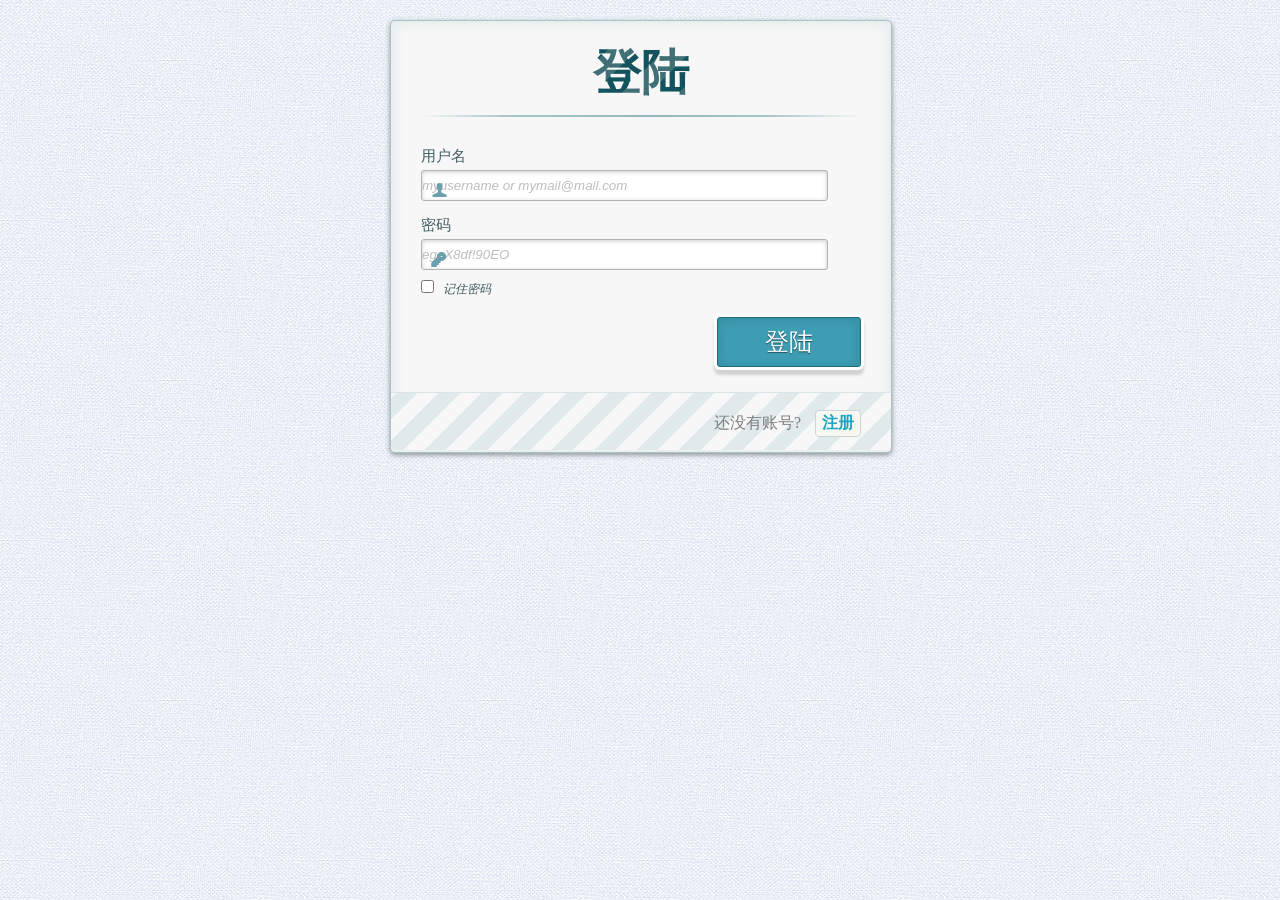
<file: YueBa/yonghu/templates/yonghu/regisAndlogin.html>
﻿<!DOCTYPE html>
<!--[if lt IE 7 ]> <html lang="en" class="no-js ie6 lt8"> <![endif]-->
<!--[if IE 7 ]>    <html lang="en" class="no-js ie7 lt8"> <![endif]-->
<!--[if IE 8 ]>    <html lang="en" class="no-js ie8 lt8"> <![endif]-->
<!--[if IE 9 ]>    <html lang="en" class="no-js ie9"> <![endif]-->
<!--[if (gt IE 9)|!(IE)]><!--> <html lang="en" class="no-js"> <!--<![endif]-->
    <head>
        <meta charset="UTF-8" />
        <!-- <meta http-equiv="X-UA-Compatible" content="IE=edge,chrome=1">  -->
        <title></title>
        <meta name="viewport" content="width=device-width, initial-scale=1.0"> 
        <meta name="description" content="Login and Registration Form with HTML5 and CSS3" />
        <meta name="keywords" content="html5, css3, form, switch, animation, :target, pseudo-class" />
        <meta name="author" content="Codrops" />
        <link rel="shortcut icon" href="../favicon.ico"> 
        <link rel="stylesheet" type="text/css" href="css/demo.css" />
        <link rel="stylesheet" type="text/css" href="css/style.css" />
		<link rel="stylesheet" type="text/css" href="css/animate-custom.css" />
    </head>
    <body>
      
          
          		
                
                   
                    <a class="hiddenanchor" id="toregister"></a>
                    <a class="hiddenanchor" id="tologin"></a>
                    <div id="wrapper">
                        <div id="login" class="animate form">
                            <form  action="mysuperscript.php" autocomplete="on"> 
                                <h1>登陆</h1> 
                                <p> 
                                    <label for="username" class="uname" data-icon="u" >用户名 </label>
                                    <input id="username" name="username" required="required" type="text" placeholder="myusername or mymail@mail.com"/>
                                </p>
                                <p> 
                                    <label for="password" class="youpasswd" data-icon="p"> 密码 </label>
                                    <input id="password" name="password" required="required" type="password" placeholder="eg. X8df!90EO" /> 
                                </p>
                                <p class="keeplogin"> 
									<input type="checkbox" name="loginkeeping" id="loginkeeping" value="loginkeeping" /> 
									<label for="loginkeeping">记住密码</label>
								</p>
                                <p class="login button"> 
                                    <input type="submit" value="登陆" /> 
								</p>
                                <p class="change_link">
									还没有账号?
									<a href="#toregister" class="to_register">注册</a>
								</p>
                            </form>
                        </div>

                        <div id="register" class="animate form">
                            <form  action="mysuperscript.php" autocomplete="on"> 
                                <h1> 注册 </h1> 
                                <p> 
                                    <label for="usernamesignup" class="uname" data-icon="u">你的用户名</label>
                                    <input id="usernamesignup" name="usernamesignup" required="required" type="text" placeholder="mysuperusername690" />
                                </p>
                                <p> 
                                    <label for="emailsignup" class="youmail" data-icon="e" > 你的Email</label>
                                    <input id="emailsignup" name="emailsignup" required="required" type="email" placeholder="mysupermail@mail.com"/> 
                                </p>
                                <p> 
                                    <label for="passwordsignup" class="youpasswd" data-icon="p">你的密码 </label>
                                    <input id="passwordsignup" name="passwordsignup" required="required" type="password" placeholder="eg. X8df!90EO"/>
                                </p>
                                <p> 
                                    <label for="passwordsignup_confirm" class="youpasswd" data-icon="p">请确认密码 </label>
                                    <input id="passwordsignup_confirm" name="passwordsignup_confirm" required="required" type="password" placeholder="eg. X8df!90EO"/>
                                </p>
                                <p class="signin button"> 
									<input type="submit" value="注册"/> 
								</p>
                                <p class="change_link">  
									已经有账号?
									<a href="#tologin" class="to_register"> 登陆 </a>
								</p>
                            </form>
                        </div>
						
                    </div>
                 
            
       
    </body>
</html>
</file>
<file: YueBa/yonghu/templates/yonghu/css/main.css>
body
{
	padding:0;
	margin:0;
}
a
{
	TEXT-DECORATION:none;
	color:#55acef;
}
.xingxikuang
{
	width:92%;
	height:100px;
}
.h1
{
	position:relative;
	width:100%;
	height:80px;
	
	transition: background-color 2s;
-moz-transition: background-color 2s;	
-webkit-transition: background-color 2s;	
-o-transition: background-color 2s;	
	
}
.hl
{
	position:relative;
	width:100%;
	height:80px;
	
	transition: background-color 1s;
-moz-transition: background-color 1s;	
-webkit-transition: background-color 1s;	
-o-transition: background-color 1s;	
	
}
.hl:hover
{
	background-color:rgb(0, 187, 255);
	
}
.h2
{
	position:fixed;
	top:0;
	width:100%;
	height:80px;
	background-color:#5ecfba;
	z-index:20;
}
.logo
{
	height:100%;
	
	width:180px;
	position:relative;
	left:5%;
}
.logo_img
{
	height:40px;
	width:40px;
	background: url(../images/4.jpg) no-repeat center;
	background-size:100% 100%;
	border-radius:100px;
	position:relative;
	top:20px;
	float:left;
}
.logo_font
{
	height:80px;
	color:white;
	font-weight:900;
	font-size:25px;
	width:120px;
	float:left;
	text-align:center;
	line-height:75px;
}
.hr
{
	position:absolute;
	width:700px;
	height:80px;
	right:5%;
	bottom:0;
}
.hu
{
	list-style-type:none;
	width:200px;
	height:80px;
	position:absolute;
	top:0;
	margin:0;
	padding:0;
}
.huu
{
	list-style-type:none;
	width:200px;
	height:80px;
	position:absolute;
	top:0;
	right:0;
	margin:0;
	padding:0;
}
.huu2
{
	list-style-type:none;
	width:400px;
	height:80px;
	position:absolute;
	top:0;
	right:0;
	margin:0;
	padding:0;
}
.hf
{
	color:black;
	float:left;
	width:100px;
	height:80px;
	text-align:center;
	line-height:75px;
	font-weight:900;
}
.hl
{
	float:left;
	color:white;
	width:100px;
	height:80px;
	text-align:center;
	line-height:75px;
	font-weight:900;
}
.t_find
{
	width:80%;
}
.header_findP
{
	position:absolute;
	bottom:40%;
	right:28%;
	width:300px;
	 background: -webkit-gradient(linear, 0% 0%, 0% 100%, from(#3194c6), to(#5bacd6));
  background: -moz-linear-gradient(#3194c6, #5bacd6);
	padding:2px 2px;
}
#slider
{
	position:relative;
	width:100%;
	height:500px;
	perspective:800px;
}
#container
{
	transform-style:preserve-3d;
	width:650px;
	height:300px;
	position:absolute;
	top:50%;
	left:50%;
	margin-top:-170px;
	margin-left:-325px;
}

.shape
{
	width:650px;
	height:300px;
	transition: transform 1s;
	background-color:white;
	position:absolute;
	left:0;
	top:0;
	margin:0;
}
/*cube*/

.cube>.one
{
	-webkit-transform:translateZ(250px);
	background: url(../images/2.png) no-repeat center;
	background-size:100% 100%;
}
.cube>.two
{
	-webkit-transform:translate(320px,0px) translateZ(-50px);
	opacity:0.5;
	background:url(../images/1.png) no-repeat center;
	background-size:100% 100%;
}
.cube>.three
{
	-webkit-transform:translate(-320px,0px) translateZ(-50px);
	opacity:0.5;
	background: url(../images/3.png) no-repeat center;
	background-size:100% 100%;
}

.sw>.one
{
	-webkit-transform:translate(320px,0px) translateZ(-50px);
	opacity:0.5;
	background: url(../images/2.png) no-repeat center;
	background-size:100% 100%;
}
.sw>.two
{
	-webkit-transform:translate(-320px,0px) translateZ(-50px);
	opacity:0.5;
	background:url(../images/1.png) no-repeat center;
	background-size:100% 100%;
}
.sw>.three
{
	-webkit-transform:translateZ(250px);
	background: url(../images/3.png) no-repeat center;
	background-size:100% 100%;
}
.kk>.one
{
	-webkit-transform:translate(-320px,0px) translateZ(-50px);
	opacity:0.5;
	background: url(../images/2.png) no-repeat center;
	background-size:100% 100%;
}
.kk>.two
{
	-webkit-transform:translateZ(250px);
	background:url(../images/1.png) no-repeat center;
	background-size:100% 100%;
}
.kk>.three
{
	-webkit-transform:translate(320px,0px) translateZ(-50px);
	opacity:0.5;
	background: url(../images/3.png) no-repeat center;
	background-size:100% 100%;
}
.db
{
	position:absolute;
	width:100%;
	height:50px;
	bottom:0;
}
.dbz
{
	height:50px;
	position:absolute;
	width:150px;
	left:50%;
	margin-left:-75px;
}
.dbk
{
	width:20px;
	height:20px;
	background-color:white;
	border-radius:50px;
	float:left;
	margin-left:22px;
	position:relative;
	top:18px;
}
.dbk:hover
{
	background-color:#3194c6;
}
#footer
{
	position:relative;
	width:100%;
	height:150px;
	background:url("../images/footer.jpg") no-repeat;
	background-size:100% 100%;
}
#tou
{
	position:relative;
	width:100%;
	height:580px;
	background: -webkit-gradient(linear, 0% 0%, 0% 100%, from(#5ecfba), to(#93FF93));
 	background: -moz-linear-gradient(#93FF93, #93FF93);
}
#ttou
{
	position:relative;
	width:100%;
	height:80px;
	background: -webkit-gradient(linear, 0% 0%, 0% 100%, from(#5ecfba), to(#93FF93));
 	background: -moz-linear-gradient(#93FF93, #93FF93);
}
.bl
{
	position:relative;
	width:100%;
	height:auto!important;
	height:500px;
	min-height:500px;
	
}
.bl_header
{
	position:relative;
	width:100%;
	height:80px;
	border-bottom:1px solid rgb(200, 196, 196);
}
.blname
{
	position:absolute;
	top:0;
	left:5%;
	height:80px;
	color:#5ecfba;
	border-bottom:3px solid #5ecfba;
}
.bl_main
{
	position:relative;
	width:100%;
	height:auto!important;
	height:420px;
	min-height:420px;
}
.people
{
	float:left;
	width:25%;
	height:420px;
	position:relative;
}
.pimg
{
	width:200px;
	height:200px;
	border-radius:100px;
	background: url(../images/4.jpg) no-repeat center;
	background-size:100% 100%;
	position:relative;
	left:50px;
	top:30px;
}
.pn
{
	position:absolute;
	top:55%;
	left:32%;
	color:#5ecfba;	
}
.pf
{
	width:70%;
	height:150px;
	position:absolute;
	left:15%;
	top:75%;
	color:#6E6C6C;
}
.m-headline
{
	width:90%;
	height:70px;
	position:relative;
	left:5%;
}
.m-headfont
{
	font-size: 30px;
	line-height: 70px;
	font-weight: bold;
	color: black;
	
}
.m-main
{
	width:90%;
	height:auto!important;
	height:700px;
	min-height:700px;
	position:relative;
	left:5%;
}
.m-part
{
	width:19%;
	height:330px;
	display:inline-block;
	border:1px solid rgb(200, 196, 196);
	margin-bottom:80px;
	padding:0;
	position:relative;
	top:0;
	
}
.partone
{
	width:100%;
	height:175px;
	background:url("../images/p1.jpg") no-repeat center;
	background-size:100% 100%;
	transition:  background-size 1s;
-moz-transition: background-size 1s;	
-webkit-transition: background-size 1s;	
-o-transition: background-size 1s;	
}
.partone:hover
{
	background-size:110% 110%;
}
.parttwo
{
	width:95%;
	height:75px;
	position:relative;
	left:2.5%;
	display:inline-block;
	
}
.ptt
{
	position:relative;
	top:20%;
}
.partthree
{
	width:95%;
	height:75px;
	position:relative;
	left:2.5%;
	display:inline-block;
}
.ftone
{
	font-size:13px;
	color:#999;
}
.fttwo
{
	font-weight:900;
	font-size:20px;
}
.ftthree
{
	position:relative;
	top:10px;
}
.ftfour
{
	position:relative;
	top:8px;
	left:58%;
}
.jdt
{
	width:100%;
	background-color:rgba(153, 153, 153, 0.49);
	height: 17px;
	position:relative;
	top:10px;
}
.jd
{
	width:80%;
	background-color:#00A5FF;
	height: 17px;
	position:relative;
	
}
.partfour
{
	width:95%;
	height:25px;
	position:relative;
	left:2.5%;
	background-color:blue;
	display:inline-block;
}

#jieshao
{
	width:80%;
	height:350px;
	position:relative;
	left:10%;
	top:30px;
}
.js_right
{
	width:42%;
	height:350px;
	position:relative;
	left:0;
	display:inline-block;
}
.js_t
{
	width:100%;
	height:300px;
	background:url(../images/t1.jpg);
	background-size:100% 100%;
}
.js_fenxiang
{
	width:40%;
	height:35px;
	position:absolute;
	right:0;
	bottom:0;
	background:url(../images/fx.jpg);
	background-size:100% 100%;
}
.js_left
{
	width:55%;
	height:360px;
	position:absolute;
	right:0;
	display:inline-block;
}
.js_m
{
	display:inline-block;
	width:100%;
	font-weight:bolder;
	font-size:25px;
	color:#000000;
	cursor: default;
}
.js_z
{
	display:inline-block;
	width:100%;
	position:relative;
	top:10px;
	color:#999999;
}
.js_one
{
	width:100%;
	height:60px;
	margin-top:10px;
	position:relative;
	top:20px;
}
.js_wd
{
	width:70%;
	margin-top:5px;;
	color: #333;
	font-size: 13px;
}
.genduo
{
	position:absolute;
	right:19px;
	bottom:0px;
	width:70px;
	height:30px;
	line-height:30px;
}
.jg
{
	width:141px;
	height:51px;
	position:absolute;
	right:19px;
	bottom:5px;
	font-size:25px;
	line-height:50px;
}
.a
{
	display:inline-block;
	border-radius:5px;
	text-align:center;
	background: -webkit-gradient(linear, 0% 0%, 0% 100%, from(#2daebf), to(#238896));
 	background: -moz-linear-gradient(#2daebf,#238896);
 	background: -o-linear-gradient(top,#2daebf,#238896);
 	filter: progid:DXImageTransform.Microsoft.gradient(GradientType=0, startColorstr=#2daebf, endColorstr=#238896);/*IE<9>*/
	-ms-filter: "progid:DXImageTransform.Microsoft.gradient (GradientType=0, startColorstr=#2daebf, endColorstr=#238896)";/*IE8+*/
}
.a:hover
{
	animation:bluePulse 2s infinite;  
	-moz-animation: bluePulse 2s infinite;
	-webkit-animation: bluePulse 2s infinite;
	-o-animation: bluePulse 2s infinite;	
}
.b
{
	display:inline-block;
	 text-shadow: 0 -1px 1px rgba(19,65,88,.8);
	color:white;
}
@-webkit-keyframes bluePulse {
  from { background-color: #2daebf; box-shadow: 0 0 9px #333; }
  50% { background-color: #238896; box-shadow: 0 0 18px #91bd09; }
  to { backgroundcolor: #2daebf; box-shadow: 0 0 9px #333; }
}
@keyframes bluePulse {
  from { background-color: #2daebf; box-shadow: 0 0 9px #333; }
  50% { background-color: #238896; box-shadow: 0 0 18px #91bd09; }
  to { background-color: #2daebf; box-shadow: 0 0 9px #333; }
}
@-moz-keyframes bluePulse {
  from { background-color: #2daebf; box-shadow: 0 0 9px #333; }
  50% { background-color: #238896; box-shadow: 0 0 18px #91bd09; }
  to { background-color: #2daebf; box-shadow: 0 0 9px #333; }
}
@-o-keyframes bluePulse {
  from { background-color: #2daebf; box-shadow: 0 0 9px #333; }
  50% { background-color: #238896; box-shadow: 0 0 18px #91bd09; }
  to { background-color: #2daebf; box-shadow: 0 0 9px #333; }
}
#leave
{
	width:100%;
	height:auto!important;
	height:800px;
	min-height:800px;
	position:relative;
	top:40px;
	background-color:#ebeef1;
}
.leave_main
{
	width:80%;
	position:relative;
	left:10%;
	top:20px;
	height:auto!important;
	height:800px;
	min-height:800px;
}
.pinglun
{
	width:66%;
	height:auto!important;
	height:500px;
	min-height:500px;
}
.pinglun_head
{
	width:100%;
	height:65px;
	background-color:white;
}
.pz
{
	width:15%;
	height:65px;
	font-weight:900;
	text-align:center;
	line-height:60px;
	border-bottom: 4px solid #55acef;
	color: #55acef;
}
.pinglun_main
{
	width:100%;
	background-color:white;
	height:auto!important;
	height:400px;
	min-height:400px;
	position:relative;
	top:15px;
}
.pinglun_p
{
	width:100%;
	position:relative;
	top:0;
	border-bottom: 1px #e4e4e4 solid;
	background-color:white;
}
.pinglun_n
{
	padding:10px 20px;
}
.ptext
{
	width:90%;
	position:relative;
	left:5%;
	top:20px;
	height:200px;
}
.pp
{
	height:280px;
}
.aa
{
	border: 2px solid #55acef;
	display:inline-block;
	width:130px;
	height:40px;
	text-align:center;
	position:absolute;
	bottom:0;
	right:4%;
	color:#55acef;
	line-height:40px;
	transition: background-color 1s,color 1s;
-moz-transition:  background-color 1s,color 1s;	/* Firefox 4 */
-webkit-transition:  background-color 1s,color 1s;	/* Safari �� Chrome */
-o-transition:  background-color 1s,color 1s;	
}
.aa:hover
{
	background-color:#55acef;
	color:white;
}

.ntouxiang
{
	width:50px;
	height:50px;
	border-radius:50px;
	vertical-align: top;
}
.nname
{
	color:#55acef;
	font-weight:900;
	padding:0;
	margin:0;
}
.nneir
{
	padding:0;
	margin-top:10px;
	font-size: 14px;
	color: #333;
}
.nr
{
	display:inline-block;
	width:90%;
}
._bottom
{
	width:100%;
	height:80px;
}
.n
{
	width:80%;
	height:40px;
	position:relative;
	left:10%;
	top:20px;
	text-align:center;
	
}
.a1
{
	border: 2px solid #55acef;
	display:inline-block;
	width:70px;
	height:35px;
	text-align:center;
	margin-right:10px;
	color:#55acef;
	line-height:40px;
	transition: background-color 1s,color 1s;
-moz-transition:  background-color 1s,color 1s;	/* Firefox 4 */
-webkit-transition:  background-color 1s,color 1s;	/* Safari �� Chrome */
-o-transition:  background-color 1s,color 1s;	
}
.a1:hover
{
	background-color:#55acef;
	color:white;
}
#regisAndlogin
{
	display:none;
	position:absolute;
	top:0;
	right:0;
	z-index:30;
	padding: 0px;
	margin: 0px;
	font-family: Cambria,Palatino,"Palatino Linotype","Palatino LT STD",Georgia,serif;
	 background: rgba(200, 54, 54, 0.5);
	font-weight: 400;
	font-size: 15px;
	color: #1D3C41;
	overflow-y: scroll;
	width:100%;
	height:100%;
}
.pa
{
	padding-left:20px;
}
</file>
<file: YueBa/yonghu/templates/yonghu/css/demo.css>
@font-face {
    font-family: 'BebasNeueRegular';
    src: url('fonts/BebasNeue-webfont.eot');
    src: url('fonts/BebasNeue-webfont.eot?#iefix') format('embedded-opentype'),
         url('fonts/BebasNeue-webfont.woff') format('woff'),
         url('fonts/BebasNeue-webfont.ttf') format('truetype'),
         url('fonts/BebasNeue-webfont.svg#BebasNeueRegular') format('svg');
    font-weight: normal;
    font-style: normal;
}
/* CSS reset */
body,div,dl,dt,dd,ul,ol,li,h1,h2,h3,h4,h5,h6,pre,form,fieldset,input,textarea,p,blockquote,th,td { 
	margin:0;
	padding:0;
}
html,body {
	margin:0;
	padding:0;
	height: 100%;
}
table {
	border-collapse:collapse;
	border-spacing:0;
}
fieldset,img { 
	border:0;
}
address,caption,cite,code,dfn,th,var {
	font-style:normal;
	font-weight:normal;
}
ol,ul {
	list-style:none;
}
caption,th {
	text-align:left;
}
h1,h2,h3,h4,h5,h6 {
	font-size:100%;
	font-weight:normal;
}
q:before,q:after {
	content:'';
}
abbr,acronym { border:0;
}
article, aside, details, figcaption, figure,
footer, header, hgroup, menu, nav, section {
	display: block;
}
/* General Demo Style */
body{
	font-family: Cambria, Palatino, "Palatino Linotype", "Palatino LT STD", Georgia, serif;
	background: #fff url(../images/bg.jpg) repeat top left;
	font-weight: 400;
	font-size: 15px;
	color: #1d3c41;
	overflow-y: scroll;
}
a{
	color: #333;
	text-decoration: none;
}
.container{
	width: 100%;
	height: 100%;
	position: relative;
	text-align: center;
}
.clr{
	clear: both;
}
.container > header{
	padding: 20px 30px 10px 30px;
	margin: 0px 20px 10px 20px;
	position: relative;
	display: block;
	text-shadow: 1px 1px 1px rgba(0,0,0,0.2);
    text-align: center;
}
.container > header h1{
	font-family: 'BebasNeueRegular', 'Arial Narrow', Arial, sans-serif;
	font-size: 35px;
	line-height: 35px;
	position: relative;
	font-weight: 400;
	color: rgba(26,89,120,0.9);
	text-shadow: 1px 1px 1px rgba(0,0,0,0.1);
    padding: 0px 0px 5px 0px;
}
.container > header h1 span{
	color: #7cbcd6;
	text-shadow: 0px 1px 1px rgba(255,255,255,0.8);
}
.container > header h2{
	font-size: 16px;
	font-style: italic;
	color: #2d6277;
	text-shadow: 0px 1px 1px rgba(255,255,255,0.8);
}
/* Header Style */
.codrops-top{
	line-height: 24px;
	font-size: 11px;
	background: rgba(255, 255, 255, 0.4);
	text-transform: uppercase;
	z-index: 9999;
	position: relative;
	box-shadow: 1px 0px 2px rgba(0,0,0,0.2);
}
.codrops-top a{
	padding: 0px 10px;
	letter-spacing: 1px;
	color: #333;
	text-shadow: 0px 1px 1px #fff;
	display: block;
	float: left;
}
.codrops-top a:hover{
	background: #fff;
}
.codrops-top span.right{
	float: right;
}
.codrops-top span.right a{
	float: left;
	display: block;
}

.codrops-demos{
	text-align:center;
	display: block;
	padding: 14px;
}
.codrops-demos span{
	display: inline-block;
	padding-right: 15px;
	text-shadow: 1px 1px 1px rgba(255, 255, 255, 0.8);
}
.codrops-demos a,
.codrops-demos a.current-demo,
.codrops-demos a.current-demo:hover{
    display: inline-block;
	font-style: italic;
	font-size: 12px;
	padding: 3px 5px;
	margin: 0px 3px;
	font-weight: 800;
	box-shadow: 1px 1px 1px rgba(0,0,0,0.05) inset;
	color: #fff;
	text-shadow: 1px 1px 1px rgba(0,0,0,0.1);
	background: rgba(104,171,194,0.5);
}
.codrops-demos a:hover{
	background: #4fa2c4;
}
.codrops-demos a.current-demo,
.codrops-demos a.current-demo:hover{
	color: rgba(104,171,194,1);
	background: rgba(255,255,255,0.9);
	box-shadow: 0px 1px 1px rgba(0,0,0,0.1);
}
</file>
<file: YueBa/yonghu/templates/yonghu/css/style.css>
/* remove codrops styles and reset the whole thing */
#container_demo{
	 text-align: left;
	 margin: 0;
	 padding: 0;
	 margin: 0 auto;
	 font-family: "Trebuchet MS","Myriad Pro",Arial,sans-serif;
}

/** fonts used for the icons **/ 
@font-face {
    font-family: 'FontomasCustomRegular';
    src: url('fonts/fontomas-webfont.eot');
    src: url('fonts/fontomas-webfont.eot?#iefix') format('embedded-opentype'),
         url('fonts/fontomas-webfont.woff') format('woff'),
         url('fonts/fontomas-webfont.ttf') format('truetype'),
         url('fonts/fontomas-webfont.svg#FontomasCustomRegular') format('svg');
    font-weight: normal;
    font-style: normal;
}
@font-face {
    font-family: 'FranchiseRegular';
    src: url('fonts/franchise-bold-webfont.eot');
    src: url('fonts/franchise-bold-webfont.eot?#iefix') format('embedded-opentype'),
         url('fonts/franchise-bold-webfont.woff') format('woff'),
         url('fonts/franchise-bold-webfont.ttf') format('truetype'),
         url('fonts/franchise-bold-webfont.svg#FranchiseRegular') format('svg');
    font-weight: normal;
    font-style: normal;

}
a.hiddenanchor{
	display: none;
}
/** The wrapper that will contain our two forms **/
#wrapper{
	width: 60%;
	right: 0px;
	min-height: 560px;	
	margin: 0px auto;	
	width: 500px;
	position: relative;	
	opacity:1;
}
/**** Styling the form elements **/

/**** general text styling ****/
#wrapper a{
	color: rgb(95, 155, 198);
	text-decoration: underline;
}

#wrapper h1{
	font-size: 48px;
	color: rgb(6, 106, 117);
	padding: 2px 0 10px 0;
	font-family: 'FranchiseRegular','Arial Narrow',Arial,sans-serif;
	font-weight: bold;
	text-align: center;
	padding-bottom: 30px;
}
/** For the moment only webkit supports the background-clip:text; */
#wrapper h1{
    background: -webkit-repeating-linear-gradient(-45deg, 
	rgb(18, 83, 93) , 
	rgb(18, 83, 93) 20px, 
	rgb(64, 111, 118) 20px, 
	rgb(64, 111, 118) 40px, 
	rgb(18, 83, 93) 40px);
	-webkit-text-fill-color: transparent;
	-webkit-background-clip: text;
}
#wrapper h1:after{
	content: ' ';
	display: block;
	width: 100%;
	height: 2px;
	margin-top: 10px;
	background: -moz-linear-gradient(left, rgba(147,184,189,0) 0%, rgba(147,184,189,0.8) 20%, rgba(147,184,189,1) 53%, rgba(147,184,189,0.8) 79%, rgba(147,184,189,0) 100%); 
	background: -webkit-gradient(linear, left top, right top, color-stop(0%,rgba(147,184,189,0)), color-stop(20%,rgba(147,184,189,0.8)), color-stop(53%,rgba(147,184,189,1)), color-stop(79%,rgba(147,184,189,0.8)), color-stop(100%,rgba(147,184,189,0))); 
	background: -webkit-linear-gradient(left, rgba(147,184,189,0) 0%,rgba(147,184,189,0.8) 20%,rgba(147,184,189,1) 53%,rgba(147,184,189,0.8) 79%,rgba(147,184,189,0) 100%); 
	background: -o-linear-gradient(left, rgba(147,184,189,0) 0%,rgba(147,184,189,0.8) 20%,rgba(147,184,189,1) 53%,rgba(147,184,189,0.8) 79%,rgba(147,184,189,0) 100%); 
	background: -ms-linear-gradient(left, rgba(147,184,189,0) 0%,rgba(147,184,189,0.8) 20%,rgba(147,184,189,1) 53%,rgba(147,184,189,0.8) 79%,rgba(147,184,189,0) 100%); 
	background: linear-gradient(left, rgba(147,184,189,0) 0%,rgba(147,184,189,0.8) 20%,rgba(147,184,189,1) 53%,rgba(147,184,189,0.8) 79%,rgba(147,184,189,0) 100%); 
}

#wrapper p{
	margin-bottom:15px;
}
#wrapper p:first-child{
	margin: 0px;
}
#wrapper label{
	color: rgb(64, 92, 96);
	position: relative;
}

/**** advanced input styling ****/
/* placeholder */
::-webkit-input-placeholder  { 
	color: rgb(190, 188, 188); 
	font-style: italic;
}
input:-moz-placeholder,
textarea:-moz-placeholder{ 
	color: rgb(190, 188, 188);
	font-style: italic;
} 
input {
  outline: none;
}

/* all the input except submit and checkbox */
#wrapper input:not([type="checkbox"]){
	width: 92%;
	margin-top: 4px;
	padding: 7px 0px 7px 0px;	
	border: 1px solid rgb(178, 178, 178);
	-webkit-appearance: textfield;
	-webkit-box-sizing: content-box;
	  -moz-box-sizing : content-box;
	       box-sizing : content-box;
	-webkit-border-radius: 3px;
	   -moz-border-radius: 3px;
	        border-radius: 3px;
	-webkit-box-shadow: 0px 1px 4px 0px rgba(168, 168, 168, 0.6) inset;
	   -moz-box-shadow: 0px 1px 4px 0px rgba(168, 168, 168, 0.6) inset;
	        box-shadow: 0px 1px 4px 0px rgba(168, 168, 168, 0.6) inset;
	-webkit-transition: all 0.2s linear;
	   -moz-transition: all 0.2s linear;
	     -o-transition: all 0.2s linear;
	        transition: all 0.2s linear;
}
#wrapper input:not([type="checkbox"]):active,
#wrapper input:not([type="checkbox"]):focus{
	border: 1px solid rgba(91, 90, 90, 0.7);
	background: rgba(238, 236, 240, 0.2);	
	-webkit-box-shadow: 0px 1px 4px 0px rgba(168, 168, 168, 0.9) inset;
	   -moz-box-shadow: 0px 1px 4px 0px rgba(168, 168, 168, 0.9) inset;
	        box-shadow: 0px 1px 4px 0px rgba(168, 168, 168, 0.9) inset;
} 

/** the magic icon trick ! **/
[data-icon]:after {
    content: attr(data-icon);
    font-family: 'FontomasCustomRegular';
    color: rgb(106, 159, 171);
    position: absolute;
    left: 10px;
    top: 35px;
	width: 30px;
}

/*styling both submit buttons */
#wrapper p.button input{
	width: 30%;
	cursor: pointer;	
	background: rgb(61, 157, 179);
	padding: 8px 5px;
	font-family: 'BebasNeueRegular','Arial Narrow',Arial,sans-serif;
	color: #fff;
	font-size: 24px;	
	border: 1px solid rgb(28, 108, 122);	
	margin-bottom: 10px;	
	text-shadow: 0 1px 1px rgba(0, 0, 0, 0.5);
	-webkit-border-radius: 3px;
	   -moz-border-radius: 3px;
	        border-radius: 3px;	
	-webkit-box-shadow: 0px 1px 6px 4px rgba(0, 0, 0, 0.07) inset,
	        0px 0px 0px 3px rgb(254, 254, 254),
	        0px 5px 3px 3px rgb(210, 210, 210);
	   -moz-box-shadow:0px 1px 6px 4px rgba(0, 0, 0, 0.07) inset,
	        0px 0px 0px 3px rgb(254, 254, 254),
	        0px 5px 3px 3px rgb(210, 210, 210);
	        box-shadow:0px 1px 6px 4px rgba(0, 0, 0, 0.07) inset,
	        0px 0px 0px 3px rgb(254, 254, 254),
	        0px 5px 3px 3px rgb(210, 210, 210);
	-webkit-transition: all 0.2s linear;
	   -moz-transition: all 0.2s linear;
	     -o-transition: all 0.2s linear;
	        transition: all 0.2s linear;
}
#wrapper p.button input:hover{
	background: rgb(74, 179, 198);
}
#wrapper p.button input:active,
#wrapper p.button input:focus{
	background: rgb(40, 137, 154);
	position: relative;
	top: 1px;
	border: 1px solid rgb(12, 76, 87);	
	-webkit-box-shadow: 0px 1px 6px 4px rgba(0, 0, 0, 0.2) inset;
	   -moz-box-shadow: 0px 1px 6px 4px rgba(0, 0, 0, 0.2) inset;
	        box-shadow: 0px 1px 6px 4px rgba(0, 0, 0, 0.2) inset;
}
p.login.button,
p.signin.button{
	text-align: right;
	margin: 5px 0;
}


/* styling the checkbox "keep me logged in"*/
.keeplogin{
	margin-top: -5px;
}
.keeplogin input,
.keeplogin label{
	display: inline-block;
	font-size: 12px;	
	font-style: italic;
}
.keeplogin input#loginkeeping{
	margin-right: 5px;
}
.keeplogin label{
	width: 80%;
}


/*styling the links to change from one form to another */

p.change_link{
	position: absolute;
	color: rgb(127, 124, 124);
	left: 0px;
	height: 20px;
	width: 440px;
	padding: 17px 30px 20px 30px;
	font-size: 16px	;
	text-align: right;
	border-top: 1px solid rgb(219, 229, 232);
	-webkit-border-radius: 0 0  5px 5px;
	   -moz-border-radius: 0 0  5px 5px;
	        border-radius: 0 0  5px 5px;
	background: rgb(225, 234, 235);
	background: -moz-repeating-linear-gradient(-45deg, 
	rgb(247, 247, 247) , 
	rgb(247, 247, 247) 15px, 
	rgb(225, 234, 235) 15px, 
	rgb(225, 234, 235) 30px, 
	rgb(247, 247, 247) 30px
	);
	background: -webkit-repeating-linear-gradient(-45deg, 
	rgb(247, 247, 247) , 
	rgb(247, 247, 247) 15px, 
	rgb(225, 234, 235) 15px, 
	rgb(225, 234, 235) 30px, 
	rgb(247, 247, 247) 30px
	);
	background: -o-repeating-linear-gradient(-45deg, 
	rgb(247, 247, 247) , 
	rgb(247, 247, 247) 15px, 
	rgb(225, 234, 235) 15px, 
	rgb(225, 234, 235) 30px, 
	rgb(247, 247, 247) 30px
	);
	background: repeating-linear-gradient(-45deg, 
	rgb(247, 247, 247) , 
	rgb(247, 247, 247) 15px, 
	rgb(225, 234, 235) 15px, 
	rgb(225, 234, 235) 30px, 
	rgb(247, 247, 247) 30px
	);
}
#wrapper p.change_link a {
	display: inline-block;
	font-weight: bold;
	background: rgb(247, 248, 241);
	padding: 2px 6px;
	color: rgb(29, 162, 193);
	margin-left: 10px;
	text-decoration: none;
	-webkit-border-radius: 4px;
	-moz-border-radius: 4px;
	border-radius: 4px;
	border: 1px solid rgb(203, 213, 214);
	-webkit-transition: all 0.4s linear;
	-moz-transition: all 0.4s  linear;
	-o-transition: all 0.4s linear;
	-ms-transition: all 0.4s  linear;
	transition: all 0.4s  linear;
}
#wrapper p.change_link a:hover {
	color: rgb(57, 191, 215);
	background: rgb(247, 247, 247);
	border: 1px solid rgb(74, 179, 198);
}
#wrapper p.change_link a:active{
	position: relative;
	top: 1px;
}
/** Styling both forms **/
#register, 
#login{
	position: absolute;
	top: 20px;
	width: 88%;	
	padding: 18px 6% 60px 6%;
	margin: 0 0 35px 0;
	background: rgb(247, 247, 247);
	border: 1px solid rgba(147, 184, 189,0.8);
	-webkit-box-shadow: 0pt 2px 5px rgba(105, 108, 109,  0.7),	0px 0px 8px 5px rgba(208, 223, 226, 0.4) inset;
	   -moz-box-shadow: 0pt 2px 5px rgba(105, 108, 109,  0.7),	0px 0px 8px 5px rgba(208, 223, 226, 0.4) inset;
	        box-shadow: 0pt 2px 5px rgba(105, 108, 109,  0.7),	0px 0px 8px 5px rgba(208, 223, 226, 0.4) inset;
	-webkit-box-shadow: 5px;
	-moz-border-radius: 5px;
		 border-radius: 5px;
}
#register{	
	z-index: 21;
	opacity: 0;
}
#login{
	z-index: 22;
}
#toregister:target ~ #wrapper #register,
#tologin:target ~ #wrapper #login{
	z-index: 22;
	-webkit-animation-name: fadeInLeft;
	-moz-animation-name: fadeInLeft;
	-ms-animation-name: fadeInLeft;
	-o-animation-name: fadeInLeft;
	animation-name: fadeInLeft;
	-webkit-animation-delay: .1s;
	-moz-animation-delay: .1s;
	-o-animation-delay: .1s;
	-ms-animation-delay: .1s;
	animation-delay: .1s;
}
#toregister:target ~ #wrapper #login,
#tologin:target ~ #wrapper #register{
	-webkit-animation-name: fadeOutLeft;
	-moz-animation-name: fadeOutLeft;
	-ms-animation-name: fadeOutLeft;
	-o-animation-name: fadeOutLeft;
	animation-name: fadeOutLeft;
}

/** the actual animation, credit where due : http://daneden.me/animate/ ***/
.animate{
	-webkit-animation-duration: 0.5s;
	-webkit-animation-timing-function: ease;
	-webkit-animation-fill-mode: both;
	
	-moz-animation-duration: 0.5s;
	-moz-animation-timing-function: ease;
	-moz-animation-fill-mode: both;
	
	-o-animation-duration: 0.5s;
	-o-animation-timing-function: ease;
	-o-animation-fill-mode: both;
	
	-ms-animation-duration: 0.5s;
	-ms-animation-timing-function: ease;
	-ms-animation-fill-mode: both;
	
	animation-duration: 0.5s;
	animation-timing-function: ease;
	animation-fill-mode: both;
}

/** yerk some ugly IE fixes 'cause I know someone will ask "why does it look ugly in IE?", no matter how many warnings I will put in the article */

.lt8 #wrapper input{
	padding: 10px 5px 10px 32px;
    width: 92%;
}
.lt8 #wrapper input[type=checkbox]{
	width: 10px;
	padding: 0;
}
.lt8 #wrapper h1{
	color: #066A75;
}
.lt8 #register{	
	display: none;
}
.lt8 p.change_link,
.ie9 p.change_link{
	position: absolute;
	height: 90px;
	background: transparent;
}
</file>
